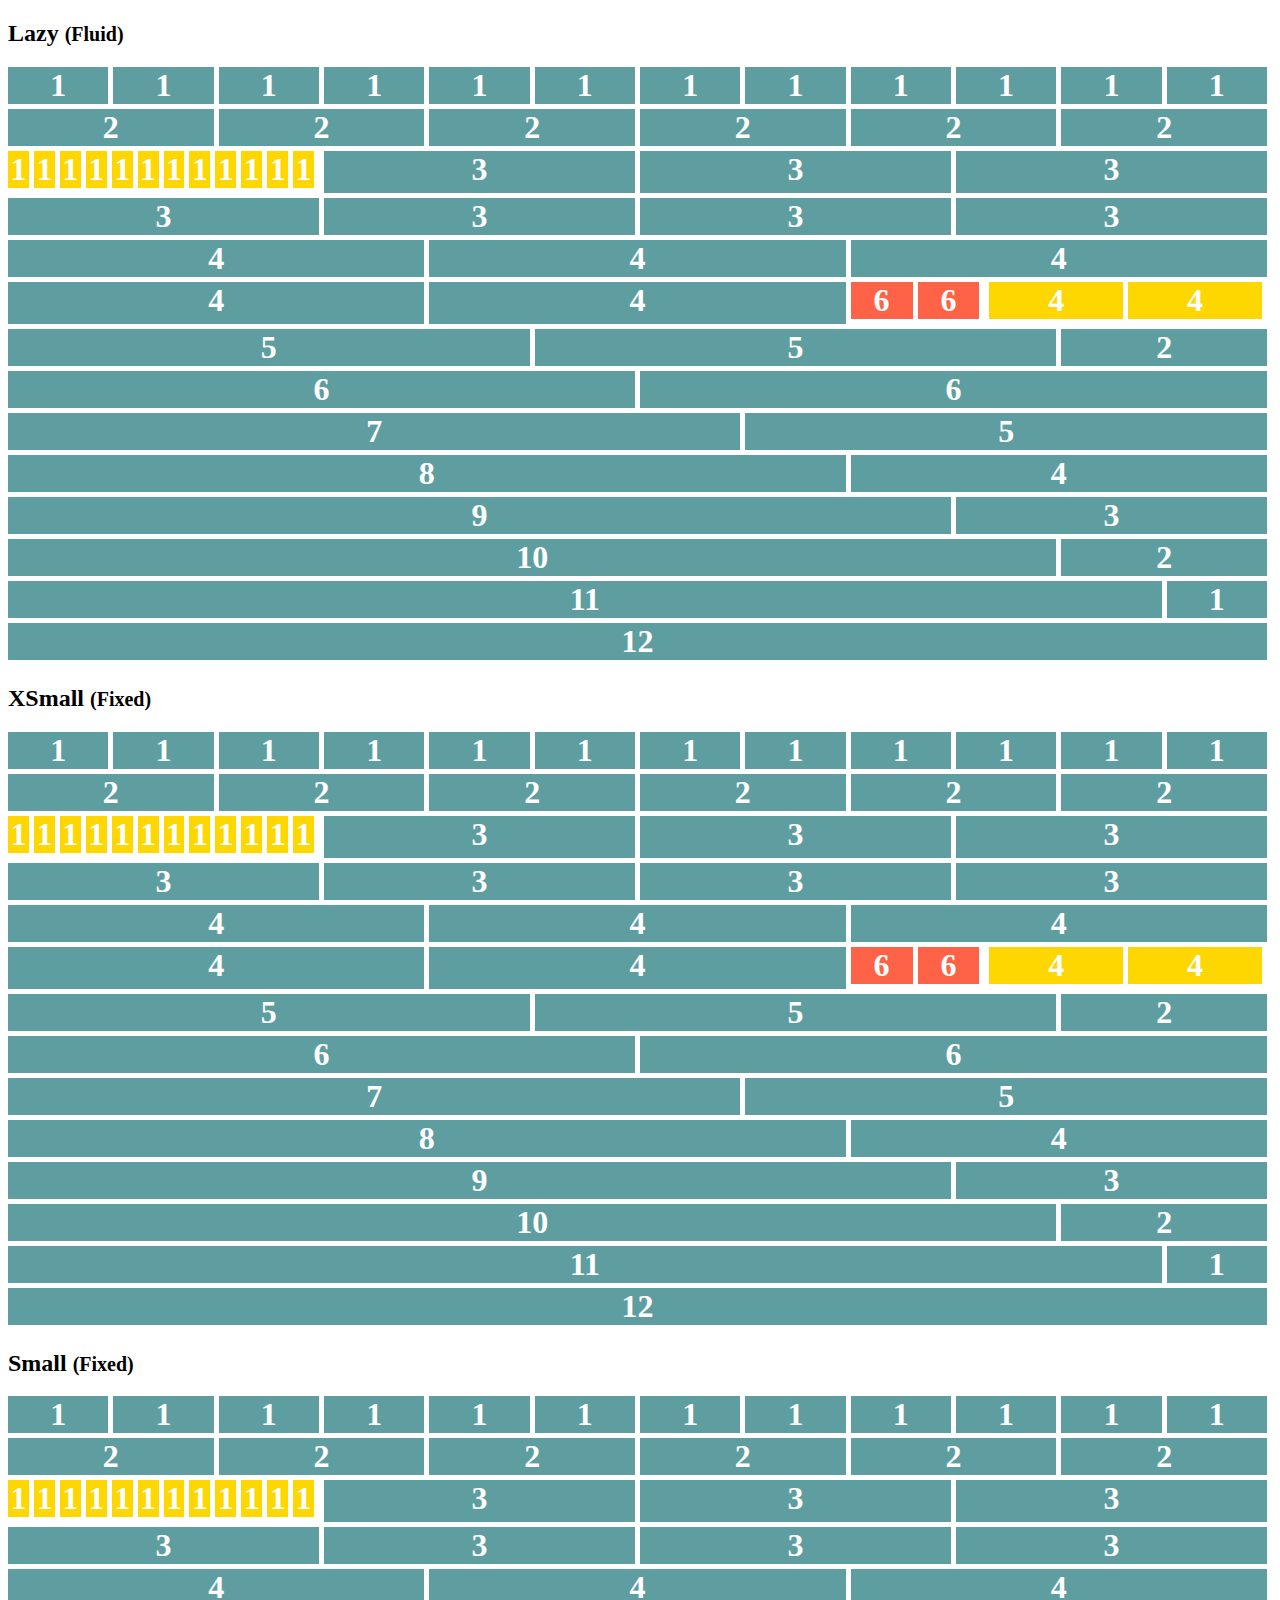
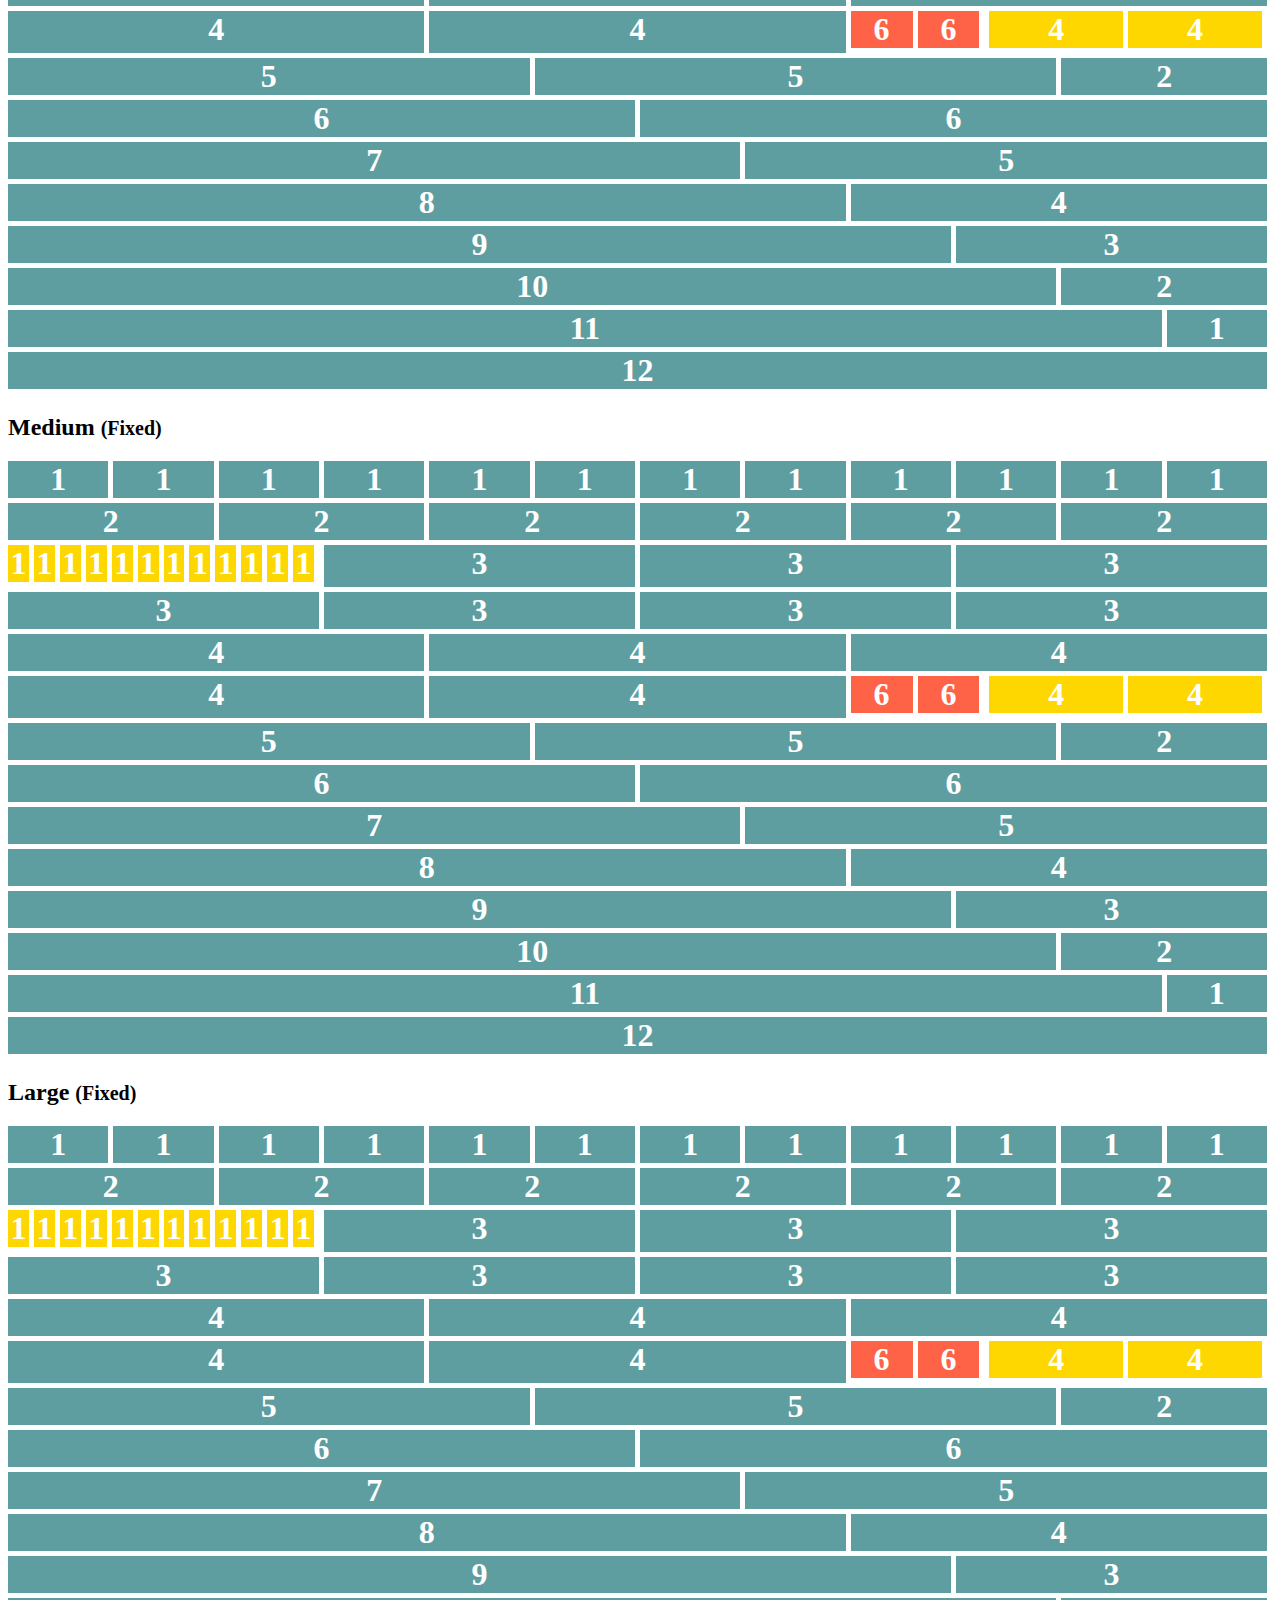
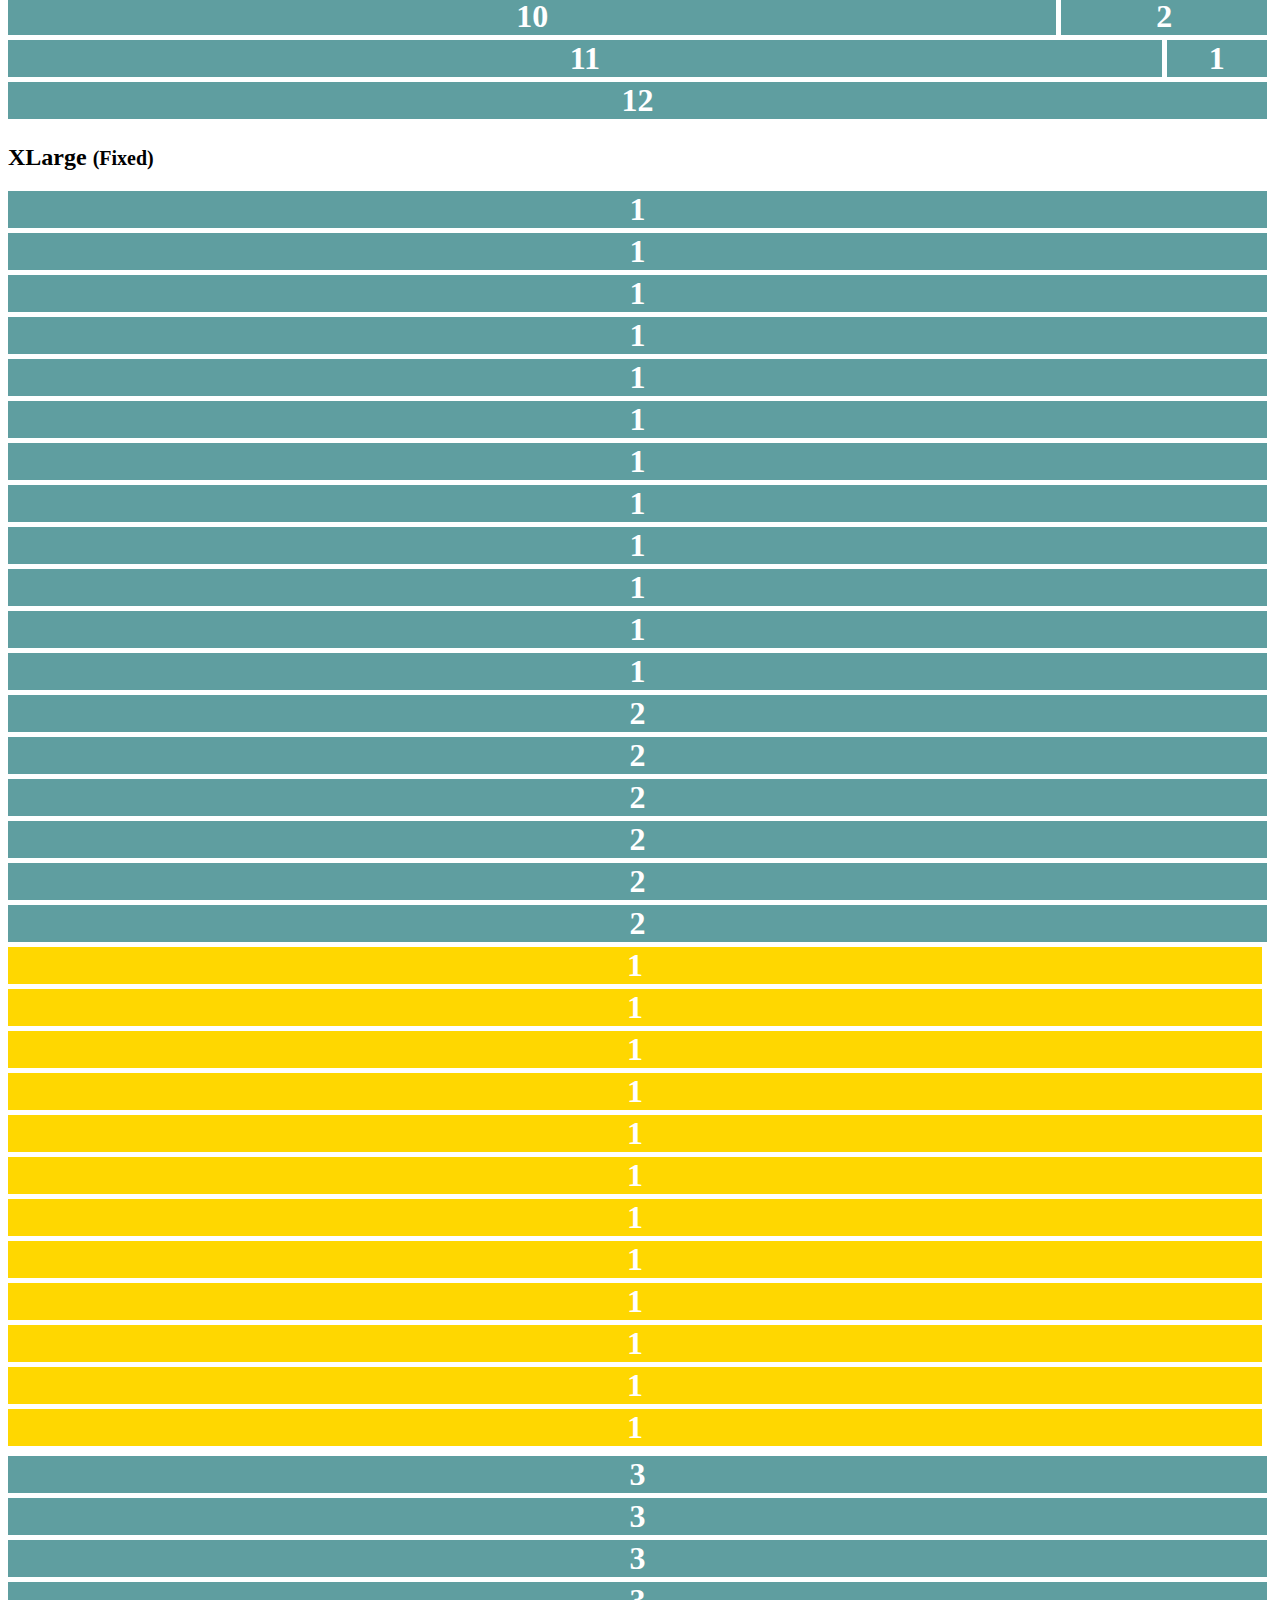
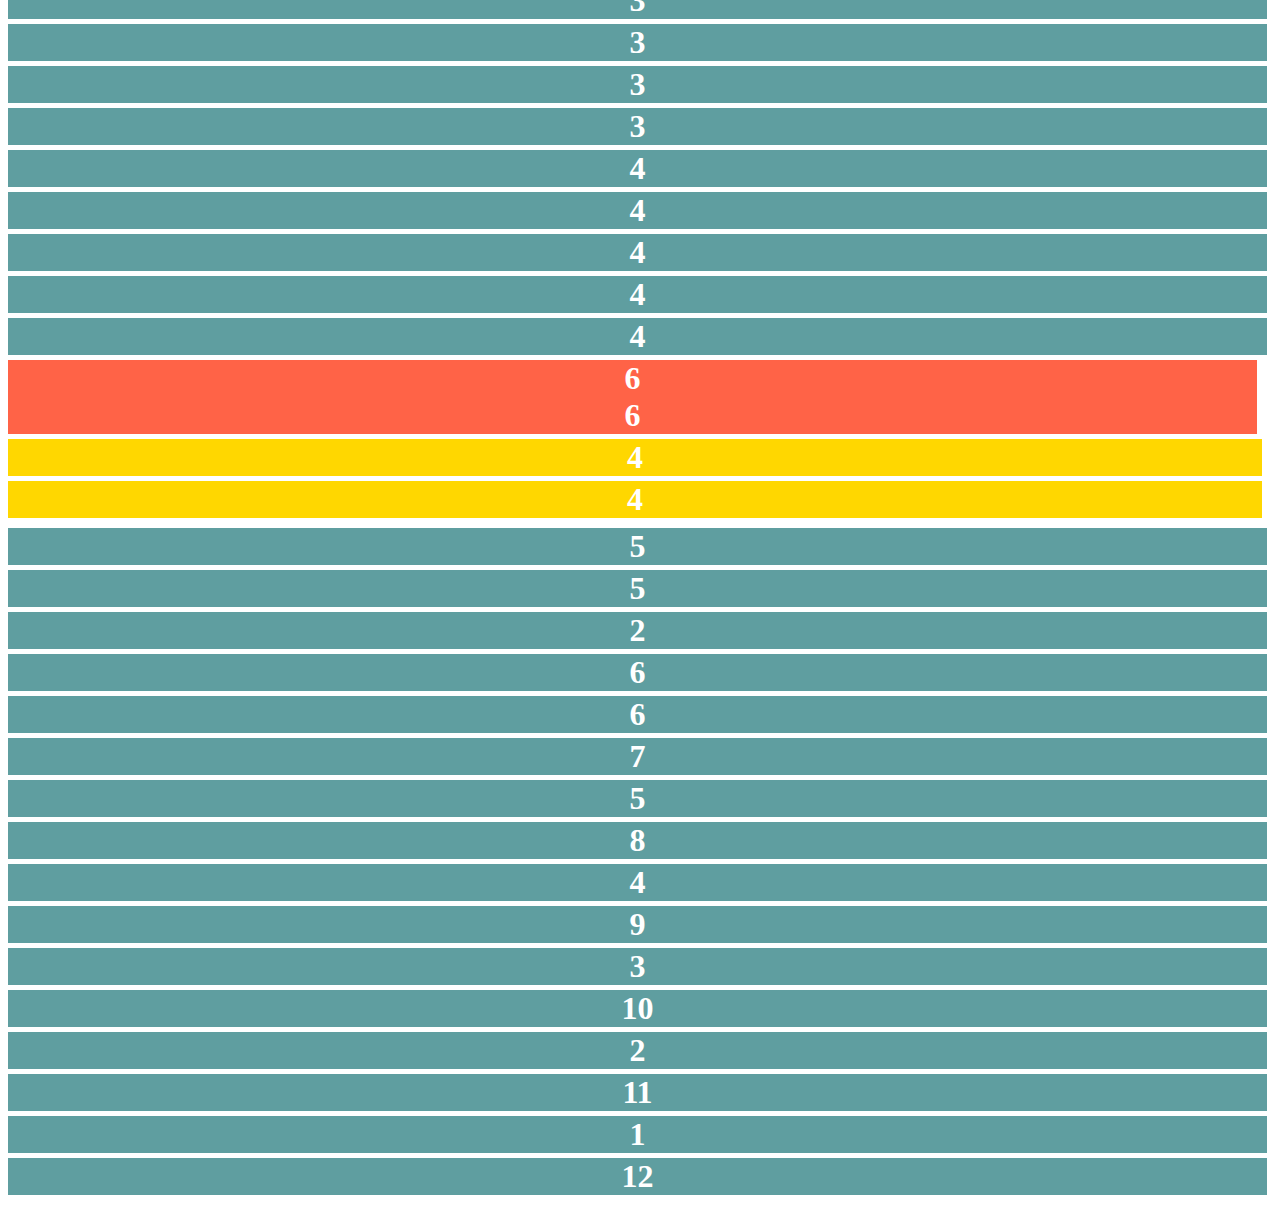
<file: index.html>
<!DOCTYPE html>
<html lang="en">
<head>
    <meta charset="utf-8">
    <meta name="viewport" content="width=device-width, initial-scale=1">
    <title>Birdhouse Flexbox Grid</title>
    <link rel="stylesheet" href="css/birdhouse.min.css">
    <link rel="stylesheet" href="css/style.css">
    <!--[if IE]>
            <script src="http://html5shiv.googlecode.com/svn/trunk/html5.js"></script>
    <![endif]-->
</head>
<body id="home">
    <h2>Lazy <small>(Fluid)</small></h2>
    <div class="birdhouse fluid">
        <div class="row">
            <div class="columns-lazy-1">1</div>
            <div class="columns-lazy-1">1</div>
            <div class="columns-lazy-1">1</div>
            <div class="columns-lazy-1">1</div>
            <div class="columns-lazy-1">1</div>
            <div class="columns-lazy-1">1</div>
            <div class="columns-lazy-1">1</div>
            <div class="columns-lazy-1">1</div>
            <div class="columns-lazy-1">1</div>
            <div class="columns-lazy-1">1</div>
            <div class="columns-lazy-1">1</div>
            <div class="columns-lazy-1">1</div>
        </div>
        <div class="row">
            <div class="columns-lazy-2">2</div>
            <div class="columns-lazy-2">2</div>
            <div class="columns-lazy-2">2</div>
            <div class="columns-lazy-2">2</div>
            <div class="columns-lazy-2">2</div>
            <div class="columns-lazy-2">2</div>
        </div>
        <div class="row">
            <div class="columns-lazy-3">
                <div class="row">
                    <div class="columns-lazy-1">1</div>
                    <div class="columns-lazy-1">1</div>
                    <div class="columns-lazy-1">1</div>
                    <div class="columns-lazy-1">1</div>
                    <div class="columns-lazy-1">1</div>
                    <div class="columns-lazy-1">1</div>
                    <div class="columns-lazy-1">1</div>
                    <div class="columns-lazy-1">1</div>
                    <div class="columns-lazy-1">1</div>
                    <div class="columns-lazy-1">1</div>
                    <div class="columns-lazy-1">1</div>
                    <div class="columns-lazy-1">1</div>
                </div>
            </div>
            <div class="columns-lazy-3">3</div>
            <div class="columns-lazy-3">3</div>
            <div class="columns-lazy-3">3</div>
        </div>
        <div class="row">
            <div class="columns-lazy-3">3</div>
            <div class="columns-lazy-3">3</div>
            <div class="columns-lazy-3">3</div>
            <div class="columns-lazy-3">3</div>
        </div>
        <div class="row">
            <div class="columns-lazy-4">4</div>
            <div class="columns-lazy-4">4</div>
            <div class="columns-lazy-4">4</div>
        </div>
        <div class="row">
            <div class="columns-lazy-4">4</div>
            <div class="columns-lazy-4">4</div>
            <div class="columns-lazy-4">
                <div class="row">
                    <div class="columns-lazy-4">
                        <div class="row">
                            <div class="columns-lazy-6">6</div>
                            <div class="columns-lazy-6">6</div>
                        </div>
                    </div>
                    <div class="columns-lazy-4">4</div>
                    <div class="columns-lazy-4">4</div>
                </div>
            </div>
        </div>
        <div class="row">
            <div class="columns-lazy-5">5</div>
            <div class="columns-lazy-5">5</div>
            <div class="columns-lazy-2">2</div>
        </div>
        <div class="row">
            <div class="columns-lazy-6">6</div>
            <div class="columns-lazy-6">6</div>
        </div>
        <div class="row">
            <div class="columns-lazy-7">7</div>
            <div class="columns-lazy-5">5</div>
        </div>
        <div class="row">
            <div class="columns-lazy-8">8</div>
            <div class="columns-lazy-4">4</div>
        </div>
        <div class="row">
            <div class="columns-lazy-9">9</div>
            <div class="columns-lazy-3">3</div>
        </div>
        <div class="row">
            <div class="columns-lazy-10">10</div>
            <div class="columns-lazy-2">2</div>
        </div>
        <div class="row">
            <div class="columns-lazy-11">11</div>
            <div class="columns-lazy-1">1</div>
        </div>
        <div class="row">
            <div class="columns-lazy-12">12</div>
        </div>
    </div>
    <h2>XSmall <small>(Fixed)</small></h2>
    <div class="birdhouse">
        <div class="row">
            <div class="columns-xsmall-1">1</div>
            <div class="columns-xsmall-1">1</div>
            <div class="columns-xsmall-1">1</div>
            <div class="columns-xsmall-1">1</div>
            <div class="columns-xsmall-1">1</div>
            <div class="columns-xsmall-1">1</div>
            <div class="columns-xsmall-1">1</div>
            <div class="columns-xsmall-1">1</div>
            <div class="columns-xsmall-1">1</div>
            <div class="columns-xsmall-1">1</div>
            <div class="columns-xsmall-1">1</div>
            <div class="columns-xsmall-1">1</div>
        </div>
        <div class="row">
            <div class="columns-xsmall-2">2</div>
            <div class="columns-xsmall-2">2</div>
            <div class="columns-xsmall-2">2</div>
            <div class="columns-xsmall-2">2</div>
            <div class="columns-xsmall-2">2</div>
            <div class="columns-xsmall-2">2</div>
        </div>
        <div class="row">
            <div class="columns-xsmall-3">
                <div class="row">
                    <div class="columns-xsmall-1">1</div>
                    <div class="columns-xsmall-1">1</div>
                    <div class="columns-xsmall-1">1</div>
                    <div class="columns-xsmall-1">1</div>
                    <div class="columns-xsmall-1">1</div>
                    <div class="columns-xsmall-1">1</div>
                    <div class="columns-xsmall-1">1</div>
                    <div class="columns-xsmall-1">1</div>
                    <div class="columns-xsmall-1">1</div>
                    <div class="columns-xsmall-1">1</div>
                    <div class="columns-xsmall-1">1</div>
                    <div class="columns-xsmall-1">1</div>
                </div>
            </div>
            <div class="columns-xsmall-3">3</div>
            <div class="columns-xsmall-3">3</div>
            <div class="columns-xsmall-3">3</div>
        </div>
        <div class="row">
            <div class="columns-xsmall-3">3</div>
            <div class="columns-xsmall-3">3</div>
            <div class="columns-xsmall-3">3</div>
            <div class="columns-xsmall-3">3</div>
        </div>
        <div class="row">
            <div class="columns-xsmall-4">4</div>
            <div class="columns-xsmall-4">4</div>
            <div class="columns-xsmall-4">4</div>
        </div>
        <div class="row">
            <div class="columns-xsmall-4">4</div>
            <div class="columns-xsmall-4">4</div>
            <div class="columns-xsmall-4">
                <div class="row">
                    <div class="columns-xsmall-4">
                        <div class="row">
                            <div class="columns-xsmall-6">6</div>
                            <div class="columns-xsmall-6">6</div>
                        </div>
                    </div>
                    <div class="columns-xsmall-4">4</div>
                    <div class="columns-xsmall-4">4</div>
                </div>
            </div>
        </div>
        <div class="row">
            <div class="columns-xsmall-5">5</div>
            <div class="columns-xsmall-5">5</div>
            <div class="columns-xsmall-2">2</div>
        </div>
        <div class="row">
            <div class="columns-xsmall-6">6</div>
            <div class="columns-xsmall-6">6</div>
        </div>
        <div class="row">
            <div class="columns-xsmall-7">7</div>
            <div class="columns-xsmall-5">5</div>
        </div>
        <div class="row">
            <div class="columns-xsmall-8">8</div>
            <div class="columns-xsmall-4">4</div>
        </div>
        <div class="row">
            <div class="columns-xsmall-9">9</div>
            <div class="columns-xsmall-3">3</div>
        </div>
        <div class="row">
            <div class="columns-xsmall-10">10</div>
            <div class="columns-xsmall-2">2</div>
        </div>
        <div class="row">
            <div class="columns-xsmall-11">11</div>
            <div class="columns-xsmall-1">1</div>
        </div>
        <div class="row">
            <div class="columns-xsmall-12">12</div>
        </div>
    </div>
    <h2>Small <small>(Fixed)</small></h2>
    <div class="birdhouse">
        <div class="row">
            <div class="columns-small-1">1</div>
            <div class="columns-small-1">1</div>
            <div class="columns-small-1">1</div>
            <div class="columns-small-1">1</div>
            <div class="columns-small-1">1</div>
            <div class="columns-small-1">1</div>
            <div class="columns-small-1">1</div>
            <div class="columns-small-1">1</div>
            <div class="columns-small-1">1</div>
            <div class="columns-small-1">1</div>
            <div class="columns-small-1">1</div>
            <div class="columns-small-1">1</div>
        </div>
        <div class="row">
            <div class="columns-small-2">2</div>
            <div class="columns-small-2">2</div>
            <div class="columns-small-2">2</div>
            <div class="columns-small-2">2</div>
            <div class="columns-small-2">2</div>
            <div class="columns-small-2">2</div>
        </div>
        <div class="row">
            <div class="columns-small-3">
                <div class="row">
                    <div class="columns-small-1">1</div>
                    <div class="columns-small-1">1</div>
                    <div class="columns-small-1">1</div>
                    <div class="columns-small-1">1</div>
                    <div class="columns-small-1">1</div>
                    <div class="columns-small-1">1</div>
                    <div class="columns-small-1">1</div>
                    <div class="columns-small-1">1</div>
                    <div class="columns-small-1">1</div>
                    <div class="columns-small-1">1</div>
                    <div class="columns-small-1">1</div>
                    <div class="columns-small-1">1</div>
                </div>
            </div>
            <div class="columns-small-3">3</div>
            <div class="columns-small-3">3</div>
            <div class="columns-small-3">3</div>
        </div>
        <div class="row">
            <div class="columns-small-3">3</div>
            <div class="columns-small-3">3</div>
            <div class="columns-small-3">3</div>
            <div class="columns-small-3">3</div>
        </div>
        <div class="row">
            <div class="columns-small-4">4</div>
            <div class="columns-small-4">4</div>
            <div class="columns-small-4">4</div>
        </div>
        <div class="row">
            <div class="columns-small-4">4</div>
            <div class="columns-small-4">4</div>
            <div class="columns-small-4">
                <div class="row">
                    <div class="columns-small-4">
                        <div class="row">
                            <div class="columns-small-6">6</div>
                            <div class="columns-small-6">6</div>
                        </div>
                    </div>
                    <div class="columns-small-4">4</div>
                    <div class="columns-small-4">4</div>
                </div>
            </div>
        </div>
        <div class="row">
            <div class="columns-small-5">5</div>
            <div class="columns-small-5">5</div>
            <div class="columns-small-2">2</div>
        </div>
        <div class="row">
            <div class="columns-small-6">6</div>
            <div class="columns-small-6">6</div>
        </div>
        <div class="row">
            <div class="columns-small-7">7</div>
            <div class="columns-small-5">5</div>
        </div>
        <div class="row">
            <div class="columns-small-8">8</div>
            <div class="columns-small-4">4</div>
        </div>
        <div class="row">
            <div class="columns-small-9">9</div>
            <div class="columns-small-3">3</div>
        </div>
        <div class="row">
            <div class="columns-small-10">10</div>
            <div class="columns-small-2">2</div>
        </div>
        <div class="row">
            <div class="columns-small-11">11</div>
            <div class="columns-small-1">1</div>
        </div>
        <div class="row">
            <div class="columns-small-12">12</div>
        </div>
    </div>
    <h2>Medium <small>(Fixed)</small></h2>
    <div class="birdhouse">
        <div class="row">
            <div class="columns-medium-1">1</div>
            <div class="columns-medium-1">1</div>
            <div class="columns-medium-1">1</div>
            <div class="columns-medium-1">1</div>
            <div class="columns-medium-1">1</div>
            <div class="columns-medium-1">1</div>
            <div class="columns-medium-1">1</div>
            <div class="columns-medium-1">1</div>
            <div class="columns-medium-1">1</div>
            <div class="columns-medium-1">1</div>
            <div class="columns-medium-1">1</div>
            <div class="columns-medium-1">1</div>
        </div>
        <div class="row">
            <div class="columns-medium-2">2</div>
            <div class="columns-medium-2">2</div>
            <div class="columns-medium-2">2</div>
            <div class="columns-medium-2">2</div>
            <div class="columns-medium-2">2</div>
            <div class="columns-medium-2">2</div>
        </div>
        <div class="row">
            <div class="columns-medium-3">
                <div class="row">
                    <div class="columns-medium-1">1</div>
                    <div class="columns-medium-1">1</div>
                    <div class="columns-medium-1">1</div>
                    <div class="columns-medium-1">1</div>
                    <div class="columns-medium-1">1</div>
                    <div class="columns-medium-1">1</div>
                    <div class="columns-medium-1">1</div>
                    <div class="columns-medium-1">1</div>
                    <div class="columns-medium-1">1</div>
                    <div class="columns-medium-1">1</div>
                    <div class="columns-medium-1">1</div>
                    <div class="columns-medium-1">1</div>
                </div>
            </div>
            <div class="columns-medium-3">3</div>
            <div class="columns-medium-3">3</div>
            <div class="columns-medium-3">3</div>
        </div>
        <div class="row">
            <div class="columns-medium-3">3</div>
            <div class="columns-medium-3">3</div>
            <div class="columns-medium-3">3</div>
            <div class="columns-medium-3">3</div>
        </div>
        <div class="row">
            <div class="columns-medium-4">4</div>
            <div class="columns-medium-4">4</div>
            <div class="columns-medium-4">4</div>
        </div>
        <div class="row">
            <div class="columns-medium-4">4</div>
            <div class="columns-medium-4">4</div>
            <div class="columns-medium-4">
                <div class="row">
                    <div class="columns-medium-4">
                        <div class="row">
                            <div class="columns-medium-6">6</div>
                            <div class="columns-medium-6">6</div>
                        </div>
                    </div>
                    <div class="columns-medium-4">4</div>
                    <div class="columns-medium-4">4</div>
                </div>
            </div>
        </div>
        <div class="row">
            <div class="columns-medium-5">5</div>
            <div class="columns-medium-5">5</div>
            <div class="columns-medium-2">2</div>
        </div>
        <div class="row">
            <div class="columns-medium-6">6</div>
            <div class="columns-medium-6">6</div>
        </div>
        <div class="row">
            <div class="columns-medium-7">7</div>
            <div class="columns-medium-5">5</div>
        </div>
        <div class="row">
            <div class="columns-medium-8">8</div>
            <div class="columns-medium-4">4</div>
        </div>
        <div class="row">
            <div class="columns-medium-9">9</div>
            <div class="columns-medium-3">3</div>
        </div>
        <div class="row">
            <div class="columns-medium-10">10</div>
            <div class="columns-medium-2">2</div>
        </div>
        <div class="row">
            <div class="columns-medium-11">11</div>
            <div class="columns-medium-1">1</div>
        </div>
        <div class="row">
            <div class="columns-medium-12">12</div>
        </div>
    </div>
    <h2>Large <small>(Fixed)</small></h2>
    <div class="birdhouse">
        <div class="row">
            <div class="columns-large-1">1</div>
            <div class="columns-large-1">1</div>
            <div class="columns-large-1">1</div>
            <div class="columns-large-1">1</div>
            <div class="columns-large-1">1</div>
            <div class="columns-large-1">1</div>
            <div class="columns-large-1">1</div>
            <div class="columns-large-1">1</div>
            <div class="columns-large-1">1</div>
            <div class="columns-large-1">1</div>
            <div class="columns-large-1">1</div>
            <div class="columns-large-1">1</div>
        </div>
        <div class="row">
            <div class="columns-large-2">2</div>
            <div class="columns-large-2">2</div>
            <div class="columns-large-2">2</div>
            <div class="columns-large-2">2</div>
            <div class="columns-large-2">2</div>
            <div class="columns-large-2">2</div>
        </div>
        <div class="row">
            <div class="columns-large-3">
                <div class="row">
                    <div class="columns-large-1">1</div>
                    <div class="columns-large-1">1</div>
                    <div class="columns-large-1">1</div>
                    <div class="columns-large-1">1</div>
                    <div class="columns-large-1">1</div>
                    <div class="columns-large-1">1</div>
                    <div class="columns-large-1">1</div>
                    <div class="columns-large-1">1</div>
                    <div class="columns-large-1">1</div>
                    <div class="columns-large-1">1</div>
                    <div class="columns-large-1">1</div>
                    <div class="columns-large-1">1</div>
                </div>
            </div>
            <div class="columns-large-3">3</div>
            <div class="columns-large-3">3</div>
            <div class="columns-large-3">3</div>
        </div>
        <div class="row">
            <div class="columns-large-3">3</div>
            <div class="columns-large-3">3</div>
            <div class="columns-large-3">3</div>
            <div class="columns-large-3">3</div>
        </div>
        <div class="row">
            <div class="columns-large-4">4</div>
            <div class="columns-large-4">4</div>
            <div class="columns-large-4">4</div>
        </div>
        <div class="row">
            <div class="columns-large-4">4</div>
            <div class="columns-large-4">4</div>
            <div class="columns-large-4">
                <div class="row">
                    <div class="columns-large-4">
                        <div class="row">
                            <div class="columns-large-6">6</div>
                            <div class="columns-large-6">6</div>
                        </div>
                    </div>
                    <div class="columns-large-4">4</div>
                    <div class="columns-large-4">4</div>
                </div>
            </div>
        </div>
        <div class="row">
            <div class="columns-large-5">5</div>
            <div class="columns-large-5">5</div>
            <div class="columns-large-2">2</div>
        </div>
        <div class="row">
            <div class="columns-large-6">6</div>
            <div class="columns-large-6">6</div>
        </div>
        <div class="row">
            <div class="columns-large-7">7</div>
            <div class="columns-large-5">5</div>
        </div>
        <div class="row">
            <div class="columns-large-8">8</div>
            <div class="columns-large-4">4</div>
        </div>
        <div class="row">
            <div class="columns-large-9">9</div>
            <div class="columns-large-3">3</div>
        </div>
        <div class="row">
            <div class="columns-large-10">10</div>
            <div class="columns-large-2">2</div>
        </div>
        <div class="row">
            <div class="columns-large-11">11</div>
            <div class="columns-large-1">1</div>
        </div>
        <div class="row">
            <div class="columns-large-12">12</div>
        </div>
    </div>
    <h2>XLarge <small>(Fixed)</small></h2>
    <div class="birdhouse">
        <div class="row">
            <div class="columns-xlarge-1">1</div>
            <div class="columns-xlarge-1">1</div>
            <div class="columns-xlarge-1">1</div>
            <div class="columns-xlarge-1">1</div>
            <div class="columns-xlarge-1">1</div>
            <div class="columns-xlarge-1">1</div>
            <div class="columns-xlarge-1">1</div>
            <div class="columns-xlarge-1">1</div>
            <div class="columns-xlarge-1">1</div>
            <div class="columns-xlarge-1">1</div>
            <div class="columns-xlarge-1">1</div>
            <div class="columns-xlarge-1">1</div>
        </div>
        <div class="row">
            <div class="columns-xlarge-2">2</div>
            <div class="columns-xlarge-2">2</div>
            <div class="columns-xlarge-2">2</div>
            <div class="columns-xlarge-2">2</div>
            <div class="columns-xlarge-2">2</div>
            <div class="columns-xlarge-2">2</div>
        </div>
        <div class="row">
            <div class="columns-xlarge-3">
                <div class="row">
                    <div class="columns-xlarge-1">1</div>
                    <div class="columns-xlarge-1">1</div>
                    <div class="columns-xlarge-1">1</div>
                    <div class="columns-xlarge-1">1</div>
                    <div class="columns-xlarge-1">1</div>
                    <div class="columns-xlarge-1">1</div>
                    <div class="columns-xlarge-1">1</div>
                    <div class="columns-xlarge-1">1</div>
                    <div class="columns-xlarge-1">1</div>
                    <div class="columns-xlarge-1">1</div>
                    <div class="columns-xlarge-1">1</div>
                    <div class="columns-xlarge-1">1</div>
                </div>
            </div>
            <div class="columns-xlarge-3">3</div>
            <div class="columns-xlarge-3">3</div>
            <div class="columns-xlarge-3">3</div>
        </div>
        <div class="row">
            <div class="columns-xlarge-3">3</div>
            <div class="columns-xlarge-3">3</div>
            <div class="columns-xlarge-3">3</div>
            <div class="columns-xlarge-3">3</div>
        </div>
        <div class="row">
            <div class="columns-xlarge-4">4</div>
            <div class="columns-xlarge-4">4</div>
            <div class="columns-xlarge-4">4</div>
        </div>
        <div class="row">
            <div class="columns-xlarge-4">4</div>
            <div class="columns-xlarge-4">4</div>
            <div class="columns-xlarge-4">
                <div class="row">
                    <div class="columns-xlarge-4">
                        <div class="row">
                            <div class="columns-xlarge-6">6</div>
                            <div class="columns-xlarge-6">6</div>
                        </div>
                    </div>
                    <div class="columns-xlarge-4">4</div>
                    <div class="columns-xlarge-4">4</div>
                </div>
            </div>
        </div>
        <div class="row">
            <div class="columns-xlarge-5">5</div>
            <div class="columns-xlarge-5">5</div>
            <div class="columns-xlarge-2">2</div>
        </div>
        <div class="row">
            <div class="columns-xlarge-6">6</div>
            <div class="columns-xlarge-6">6</div>
        </div>
        <div class="row">
            <div class="columns-xlarge-7">7</div>
            <div class="columns-xlarge-5">5</div>
        </div>
        <div class="row">
            <div class="columns-xlarge-8">8</div>
            <div class="columns-xlarge-4">4</div>
        </div>
        <div class="row">
            <div class="columns-xlarge-9">9</div>
            <div class="columns-xlarge-3">3</div>
        </div>
        <div class="row">
            <div class="columns-xlarge-10">10</div>
            <div class="columns-xlarge-2">2</div>
        </div>
        <div class="row">
            <div class="columns-xlarge-11">11</div>
            <div class="columns-xlarge-1">1</div>
        </div>
        <div class="row">
            <div class="columns-xlarge-12">12</div>
        </div>
    </div>
</body>
</html>
</file>
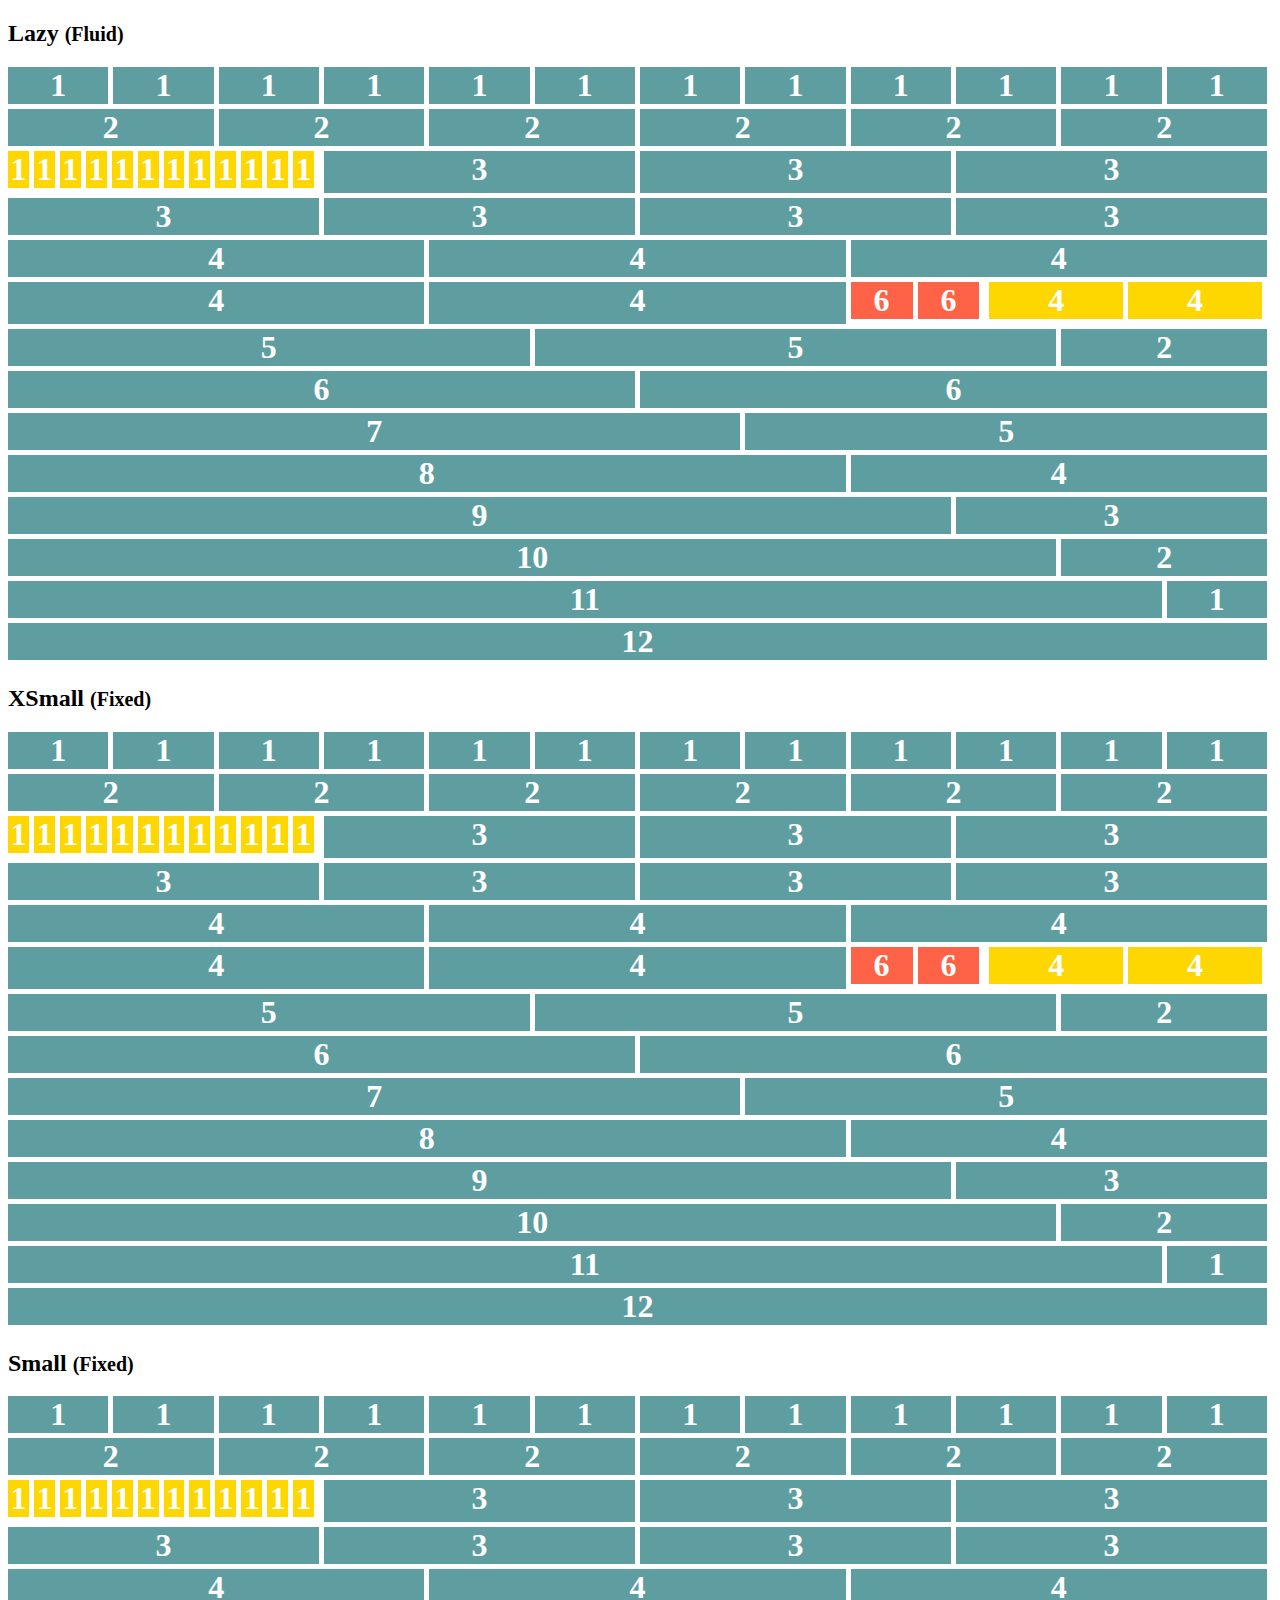
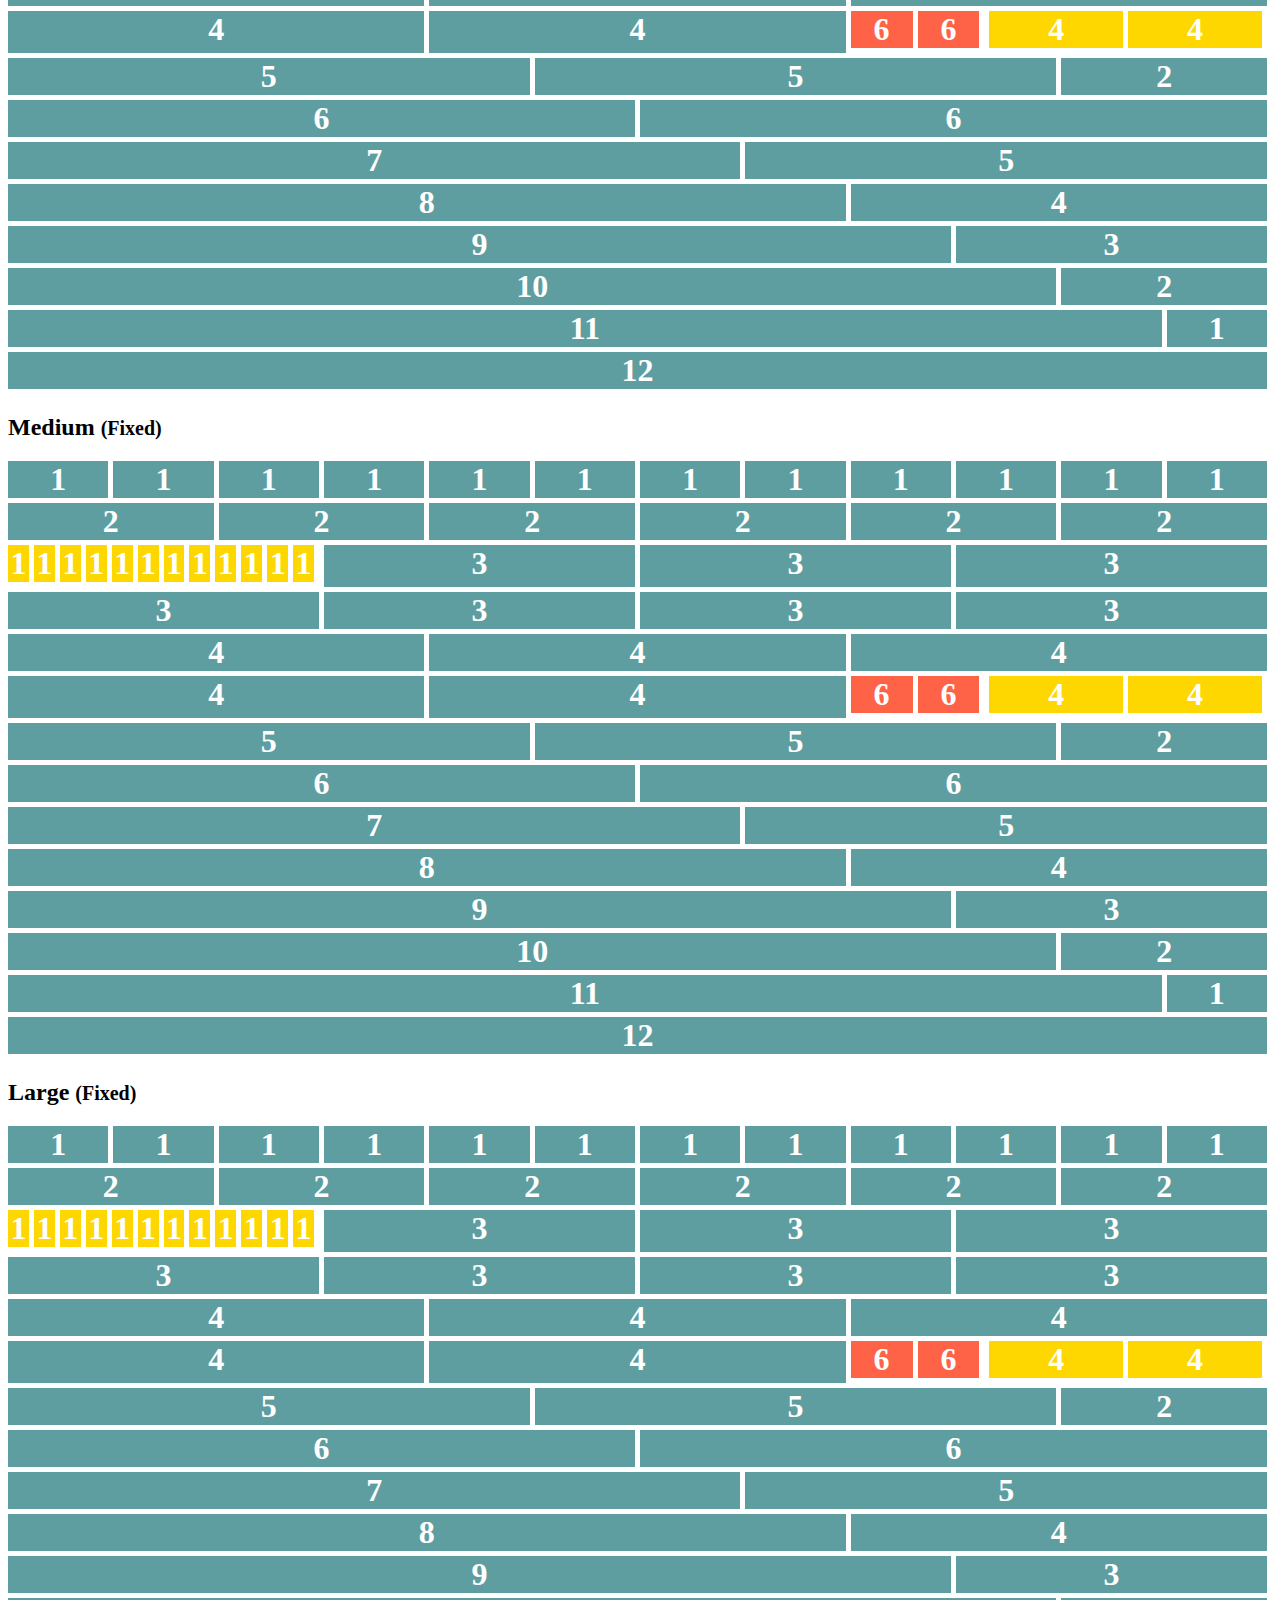
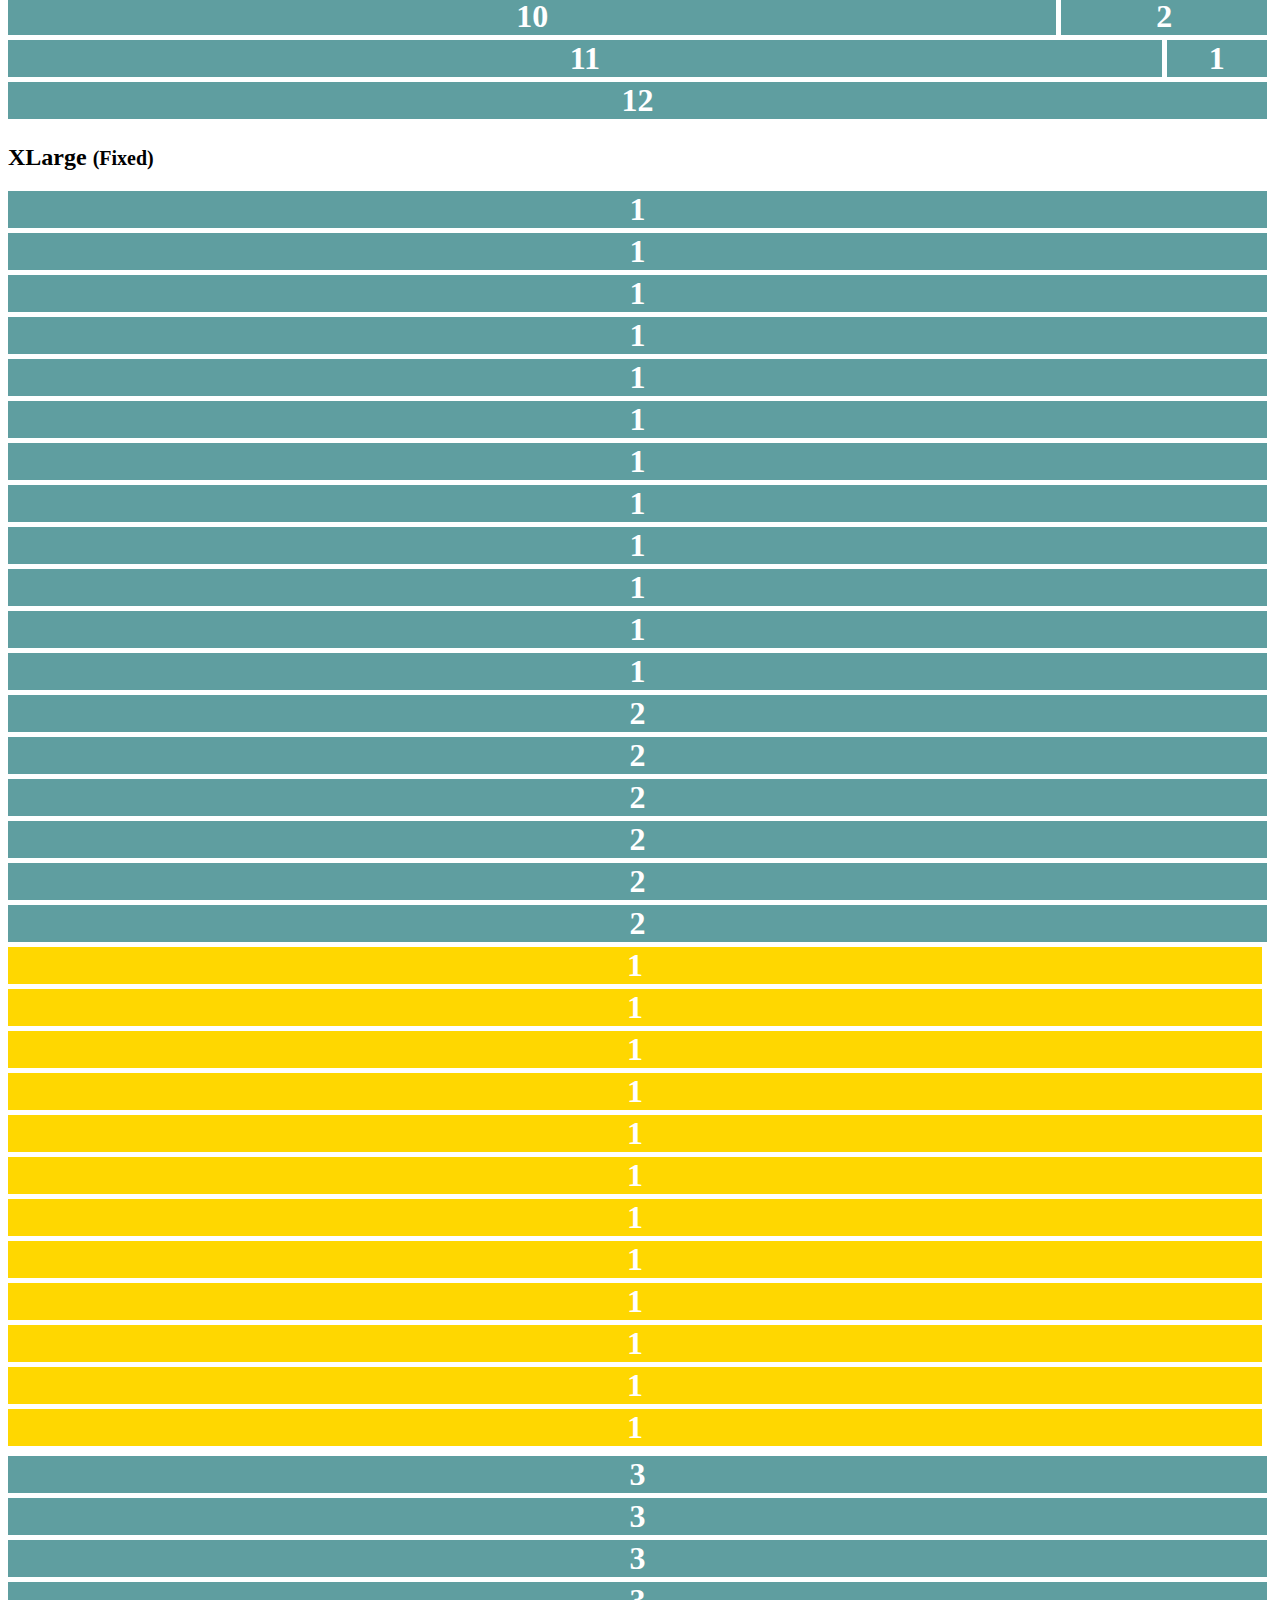
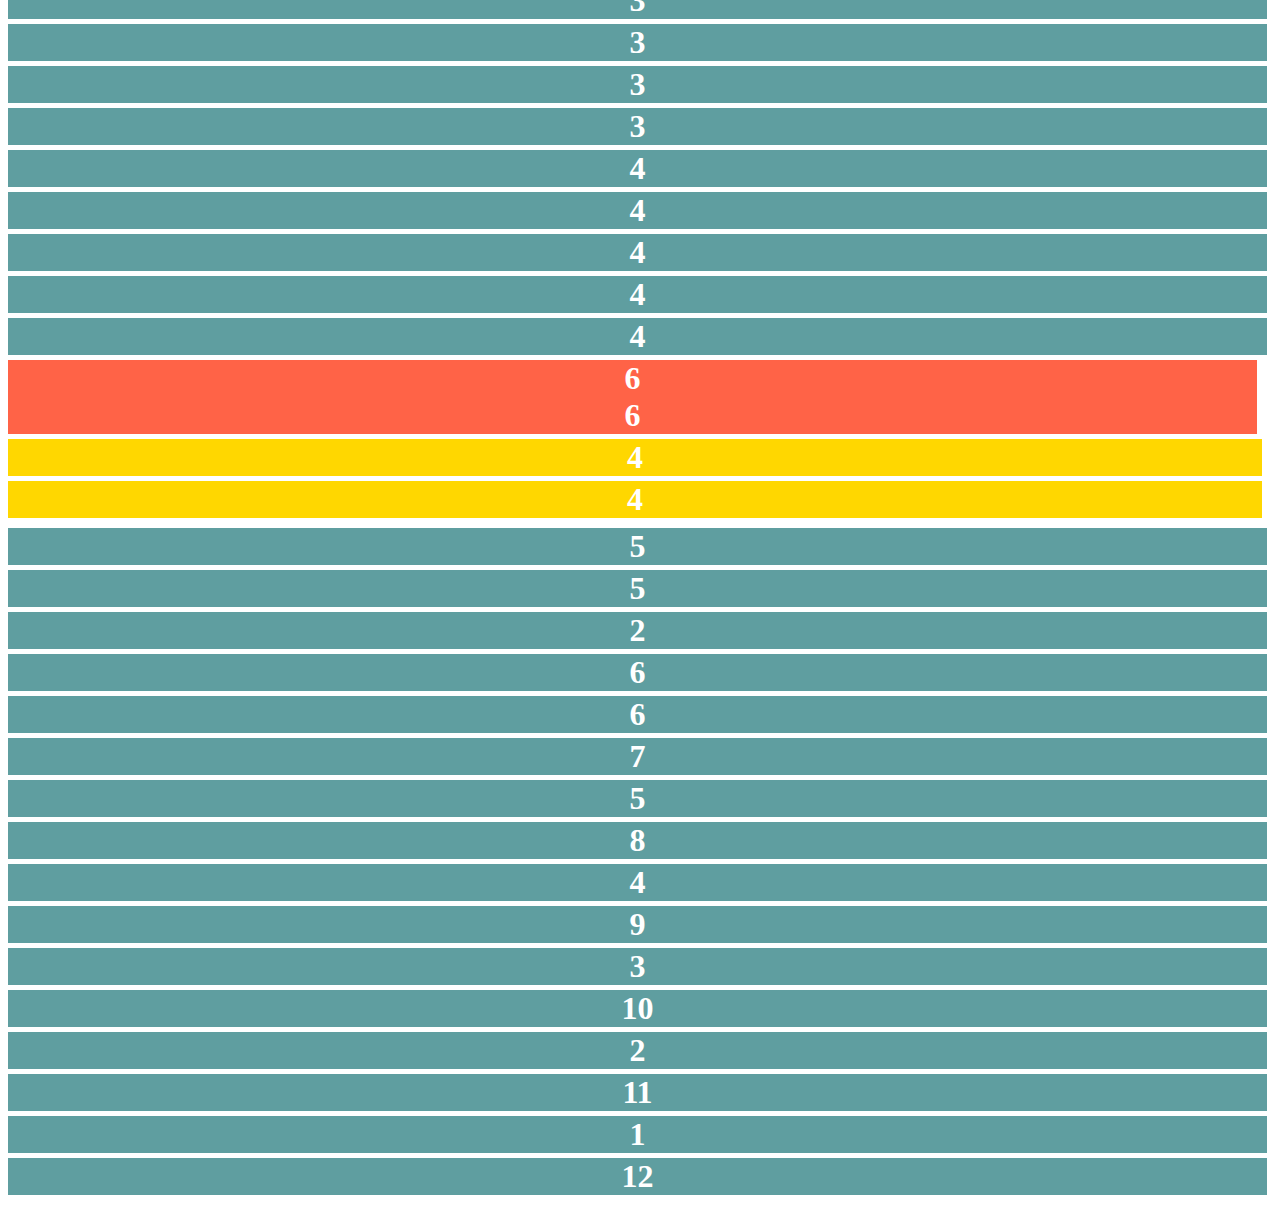
<file: demo.html>
<!DOCTYPE html>
<html lang="en">
<head>
    <meta charset="utf-8">
    <meta name="viewport" content="width=device-width, initial-scale=1">
    <title>Birdhouse Flexbox Grid</title>
    <link rel="stylesheet" href="css/birdhouse.css">
    <link rel="stylesheet" href="css/style.css">
    <!--[if IE]>
            <script src="http://html5shiv.googlecode.com/svn/trunk/html5.js"></script>
    <![endif]-->
</head>
<body id="home">
    <h2>Lazy <small>(Fluid)</small></h2>    
    <div class="birdhouse fluid">
        <div class="row">
          <div class="columns-lazy-1">1</div>
          <div class="columns-lazy-1">1</div>
          <div class="columns-lazy-1">1</div>
          <div class="columns-lazy-1">1</div>
          <div class="columns-lazy-1">1</div>
          <div class="columns-lazy-1">1</div>
          <div class="columns-lazy-1">1</div>
          <div class="columns-lazy-1">1</div>
          <div class="columns-lazy-1">1</div>
          <div class="columns-lazy-1">1</div>
          <div class="columns-lazy-1">1</div>
          <div class="columns-lazy-1">1</div>
        </div>

        <div class="row">
          <div class="columns-lazy-2">2</div>
          <div class="columns-lazy-2">2</div>
          <div class="columns-lazy-2">2</div>
          <div class="columns-lazy-2">2</div>
          <div class="columns-lazy-2">2</div>
          <div class="columns-lazy-2">2</div>
        </div>

        <div class="row">
          <div class="columns-lazy-3">
            <div class="row">
              <div class="columns-lazy-1">1</div>
              <div class="columns-lazy-1">1</div>
              <div class="columns-lazy-1">1</div>
              <div class="columns-lazy-1">1</div>
              <div class="columns-lazy-1">1</div>
              <div class="columns-lazy-1">1</div>
              <div class="columns-lazy-1">1</div>
              <div class="columns-lazy-1">1</div>
              <div class="columns-lazy-1">1</div>
              <div class="columns-lazy-1">1</div>
              <div class="columns-lazy-1">1</div>
              <div class="columns-lazy-1">1</div>
            </div>
          </div>
          <div class="columns-lazy-3">3</div>
          <div class="columns-lazy-3">3</div>
          <div class="columns-lazy-3">3</div>
        </div>

        <div class="row">
          <div class="columns-lazy-3">3</div>
          <div class="columns-lazy-3">3</div>
          <div class="columns-lazy-3">3</div>
          <div class="columns-lazy-3">3</div>
        </div>

        <div class="row">
          <div class="columns-lazy-4">4</div>
          <div class="columns-lazy-4">4</div>
          <div class="columns-lazy-4">4</div>
        </div>

        <div class="row">
          <div class="columns-lazy-4">4</div>
          <div class="columns-lazy-4">4</div>
          <div class="columns-lazy-4">
            <div class="row">
              <div class="columns-lazy-4">
                <div class="row">
                  <div class="columns-lazy-6">6</div>
                  <div class="columns-lazy-6">6</div>
                </div>
              </div>
              <div class="columns-lazy-4">4</div>
              <div class="columns-lazy-4">4</div>
            </div>
          </div>
        </div>

        <div class="row">
          <div class="columns-lazy-5">5</div>
          <div class="columns-lazy-5">5</div>
          <div class="columns-lazy-2">2</div>
        </div>

        <div class="row">
          <div class="columns-lazy-6">6</div>
          <div class="columns-lazy-6">6</div>
        </div>

        <div class="row">
          <div class="columns-lazy-7">7</div>
          <div class="columns-lazy-5">5</div>
        </div>

        <div class="row">
          <div class="columns-lazy-8">8</div>
          <div class="columns-lazy-4">4</div>
        </div>

        <div class="row">
          <div class="columns-lazy-9">9</div>
          <div class="columns-lazy-3">3</div>
        </div>

        <div class="row">
          <div class="columns-lazy-10">10</div>
          <div class="columns-lazy-2">2</div>
        </div>

        <div class="row">
          <div class="columns-lazy-11">11</div>
          <div class="columns-lazy-1">1</div>
        </div>

        <div class="row">
          <div class="columns-lazy-12">12</div>
        </div>
    </div>
    <h2>XSmall <small>(Fixed)</small></h2>    
    <div class="birdhouse">
        <div class="row">
          <div class="columns-xsmall-1">1</div>
          <div class="columns-xsmall-1">1</div>
          <div class="columns-xsmall-1">1</div>
          <div class="columns-xsmall-1">1</div>
          <div class="columns-xsmall-1">1</div>
          <div class="columns-xsmall-1">1</div>
          <div class="columns-xsmall-1">1</div>
          <div class="columns-xsmall-1">1</div>
          <div class="columns-xsmall-1">1</div>
          <div class="columns-xsmall-1">1</div>
          <div class="columns-xsmall-1">1</div>
          <div class="columns-xsmall-1">1</div>
        </div>

        <div class="row">
          <div class="columns-xsmall-2">2</div>
          <div class="columns-xsmall-2">2</div>
          <div class="columns-xsmall-2">2</div>
          <div class="columns-xsmall-2">2</div>
          <div class="columns-xsmall-2">2</div>
          <div class="columns-xsmall-2">2</div>
        </div>

        <div class="row">
          <div class="columns-xsmall-3">
            <div class="row">
              <div class="columns-xsmall-1">1</div>
              <div class="columns-xsmall-1">1</div>
              <div class="columns-xsmall-1">1</div>
              <div class="columns-xsmall-1">1</div>
              <div class="columns-xsmall-1">1</div>
              <div class="columns-xsmall-1">1</div>
              <div class="columns-xsmall-1">1</div>
              <div class="columns-xsmall-1">1</div>
              <div class="columns-xsmall-1">1</div>
              <div class="columns-xsmall-1">1</div>
              <div class="columns-xsmall-1">1</div>
              <div class="columns-xsmall-1">1</div>
            </div>
          </div>
          <div class="columns-xsmall-3">3</div>
          <div class="columns-xsmall-3">3</div>
          <div class="columns-xsmall-3">3</div>
        </div>

        <div class="row">
          <div class="columns-xsmall-3">3</div>
          <div class="columns-xsmall-3">3</div>
          <div class="columns-xsmall-3">3</div>
          <div class="columns-xsmall-3">3</div>
        </div>

        <div class="row">
          <div class="columns-xsmall-4">4</div>
          <div class="columns-xsmall-4">4</div>
          <div class="columns-xsmall-4">4</div>
        </div>

        <div class="row">
          <div class="columns-xsmall-4">4</div>
          <div class="columns-xsmall-4">4</div>
          <div class="columns-xsmall-4">
            <div class="row">
              <div class="columns-xsmall-4">
                <div class="row">
                  <div class="columns-xsmall-6">6</div>
                  <div class="columns-xsmall-6">6</div>
                </div>
              </div>
              <div class="columns-xsmall-4">4</div>
              <div class="columns-xsmall-4">4</div>
            </div>
          </div>
        </div>

        <div class="row">
          <div class="columns-xsmall-5">5</div>
          <div class="columns-xsmall-5">5</div>
          <div class="columns-xsmall-2">2</div>
        </div>

        <div class="row">
          <div class="columns-xsmall-6">6</div>
          <div class="columns-xsmall-6">6</div>
        </div>

        <div class="row">
          <div class="columns-xsmall-7">7</div>
          <div class="columns-xsmall-5">5</div>
        </div>

        <div class="row">
          <div class="columns-xsmall-8">8</div>
          <div class="columns-xsmall-4">4</div>
        </div>

        <div class="row">
          <div class="columns-xsmall-9">9</div>
          <div class="columns-xsmall-3">3</div>
        </div>

        <div class="row">
          <div class="columns-xsmall-10">10</div>
          <div class="columns-xsmall-2">2</div>
        </div>

        <div class="row">
          <div class="columns-xsmall-11">11</div>
          <div class="columns-xsmall-1">1</div>
        </div>

        <div class="row">
          <div class="columns-xsmall-12">12</div>
        </div>
    </div>        
    <h2>Small <small>(Fixed)</small></h2>
     <div class="birdhouse">
        <div class="row">
          <div class="columns-small-1">1</div>
          <div class="columns-small-1">1</div>
          <div class="columns-small-1">1</div>
          <div class="columns-small-1">1</div>
          <div class="columns-small-1">1</div>
          <div class="columns-small-1">1</div>
          <div class="columns-small-1">1</div>
          <div class="columns-small-1">1</div>
          <div class="columns-small-1">1</div>
          <div class="columns-small-1">1</div>
          <div class="columns-small-1">1</div>
          <div class="columns-small-1">1</div>
        </div>

        <div class="row">
          <div class="columns-small-2">2</div>
          <div class="columns-small-2">2</div>
          <div class="columns-small-2">2</div>
          <div class="columns-small-2">2</div>
          <div class="columns-small-2">2</div>
          <div class="columns-small-2">2</div>
        </div>

        <div class="row">
          <div class="columns-small-3">
            <div class="row">
              <div class="columns-small-1">1</div>
              <div class="columns-small-1">1</div>
              <div class="columns-small-1">1</div>
              <div class="columns-small-1">1</div>
              <div class="columns-small-1">1</div>
              <div class="columns-small-1">1</div>
              <div class="columns-small-1">1</div>
              <div class="columns-small-1">1</div>
              <div class="columns-small-1">1</div>
              <div class="columns-small-1">1</div>
              <div class="columns-small-1">1</div>
              <div class="columns-small-1">1</div>
            </div>
          </div>
          <div class="columns-small-3">3</div>
          <div class="columns-small-3">3</div>
          <div class="columns-small-3">3</div>
        </div>

        <div class="row">
          <div class="columns-small-3">3</div>
          <div class="columns-small-3">3</div>
          <div class="columns-small-3">3</div>
          <div class="columns-small-3">3</div>
        </div>

        <div class="row">
          <div class="columns-small-4">4</div>
          <div class="columns-small-4">4</div>
          <div class="columns-small-4">4</div>
        </div>

        <div class="row">
          <div class="columns-small-4">4</div>
          <div class="columns-small-4">4</div>
          <div class="columns-small-4">
            <div class="row">
              <div class="columns-small-4">
                <div class="row">
                  <div class="columns-small-6">6</div>
                  <div class="columns-small-6">6</div>
                </div>
              </div>
              <div class="columns-small-4">4</div>
              <div class="columns-small-4">4</div>
            </div>
          </div>
        </div>

        <div class="row">
          <div class="columns-small-5">5</div>
          <div class="columns-small-5">5</div>
          <div class="columns-small-2">2</div>
        </div>

        <div class="row">
          <div class="columns-small-6">6</div>
          <div class="columns-small-6">6</div>
        </div>

        <div class="row">
          <div class="columns-small-7">7</div>
          <div class="columns-small-5">5</div>
        </div>

        <div class="row">
          <div class="columns-small-8">8</div>
          <div class="columns-small-4">4</div>
        </div>

        <div class="row">
          <div class="columns-small-9">9</div>
          <div class="columns-small-3">3</div>
        </div>

        <div class="row">
          <div class="columns-small-10">10</div>
          <div class="columns-small-2">2</div>
        </div>

        <div class="row">
          <div class="columns-small-11">11</div>
          <div class="columns-small-1">1</div>
        </div>

        <div class="row">
          <div class="columns-small-12">12</div>
        </div>
    </div>
    <h2>Medium <small>(Fixed)</small></h2>    
    <div class="birdhouse">
        <div class="row">
          <div class="columns-medium-1">1</div>
          <div class="columns-medium-1">1</div>
          <div class="columns-medium-1">1</div>
          <div class="columns-medium-1">1</div>
          <div class="columns-medium-1">1</div>
          <div class="columns-medium-1">1</div>
          <div class="columns-medium-1">1</div>
          <div class="columns-medium-1">1</div>
          <div class="columns-medium-1">1</div>
          <div class="columns-medium-1">1</div>
          <div class="columns-medium-1">1</div>
          <div class="columns-medium-1">1</div>
        </div>

        <div class="row">
          <div class="columns-medium-2">2</div>
          <div class="columns-medium-2">2</div>
          <div class="columns-medium-2">2</div>
          <div class="columns-medium-2">2</div>
          <div class="columns-medium-2">2</div>
          <div class="columns-medium-2">2</div>
        </div>

        <div class="row">
          <div class="columns-medium-3">
            <div class="row">
              <div class="columns-medium-1">1</div>
              <div class="columns-medium-1">1</div>
              <div class="columns-medium-1">1</div>
              <div class="columns-medium-1">1</div>
              <div class="columns-medium-1">1</div>
              <div class="columns-medium-1">1</div>
              <div class="columns-medium-1">1</div>
              <div class="columns-medium-1">1</div>
              <div class="columns-medium-1">1</div>
              <div class="columns-medium-1">1</div>
              <div class="columns-medium-1">1</div>
              <div class="columns-medium-1">1</div>
            </div>
          </div>
          <div class="columns-medium-3">3</div>
          <div class="columns-medium-3">3</div>
          <div class="columns-medium-3">3</div>
        </div>

        <div class="row">
          <div class="columns-medium-3">3</div>
          <div class="columns-medium-3">3</div>
          <div class="columns-medium-3">3</div>
          <div class="columns-medium-3">3</div>
        </div>

        <div class="row">
          <div class="columns-medium-4">4</div>
          <div class="columns-medium-4">4</div>
          <div class="columns-medium-4">4</div>
        </div>

        <div class="row">
          <div class="columns-medium-4">4</div>
          <div class="columns-medium-4">4</div>
          <div class="columns-medium-4">
            <div class="row">
              <div class="columns-medium-4">
                <div class="row">
                  <div class="columns-medium-6">6</div>
                  <div class="columns-medium-6">6</div>
                </div>
              </div>
              <div class="columns-medium-4">4</div>
              <div class="columns-medium-4">4</div>
            </div>
          </div>
        </div>

        <div class="row">
          <div class="columns-medium-5">5</div>
          <div class="columns-medium-5">5</div>
          <div class="columns-medium-2">2</div>
        </div>

        <div class="row">
          <div class="columns-medium-6">6</div>
          <div class="columns-medium-6">6</div>
        </div>

        <div class="row">
          <div class="columns-medium-7">7</div>
          <div class="columns-medium-5">5</div>
        </div>

        <div class="row">
          <div class="columns-medium-8">8</div>
          <div class="columns-medium-4">4</div>
        </div>

        <div class="row">
          <div class="columns-medium-9">9</div>
          <div class="columns-medium-3">3</div>
        </div>

        <div class="row">
          <div class="columns-medium-10">10</div>
          <div class="columns-medium-2">2</div>
        </div>

        <div class="row">
          <div class="columns-medium-11">11</div>
          <div class="columns-medium-1">1</div>
        </div>

        <div class="row">
          <div class="columns-medium-12">12</div>
        </div>
    </div>
    <h2>Large <small>(Fixed)</small></h2>    
    <div class="birdhouse">
                <div class="row">
          <div class="columns-large-1">1</div>
          <div class="columns-large-1">1</div>
          <div class="columns-large-1">1</div>
          <div class="columns-large-1">1</div>
          <div class="columns-large-1">1</div>
          <div class="columns-large-1">1</div>
          <div class="columns-large-1">1</div>
          <div class="columns-large-1">1</div>
          <div class="columns-large-1">1</div>
          <div class="columns-large-1">1</div>
          <div class="columns-large-1">1</div>
          <div class="columns-large-1">1</div>
        </div>

        <div class="row">
          <div class="columns-large-2">2</div>
          <div class="columns-large-2">2</div>
          <div class="columns-large-2">2</div>
          <div class="columns-large-2">2</div>
          <div class="columns-large-2">2</div>
          <div class="columns-large-2">2</div>
        </div>

        <div class="row">
          <div class="columns-large-3">
            <div class="row">
              <div class="columns-large-1">1</div>
              <div class="columns-large-1">1</div>
              <div class="columns-large-1">1</div>
              <div class="columns-large-1">1</div>
              <div class="columns-large-1">1</div>
              <div class="columns-large-1">1</div>
              <div class="columns-large-1">1</div>
              <div class="columns-large-1">1</div>
              <div class="columns-large-1">1</div>
              <div class="columns-large-1">1</div>
              <div class="columns-large-1">1</div>
              <div class="columns-large-1">1</div>
            </div>
          </div>
          <div class="columns-large-3">3</div>
          <div class="columns-large-3">3</div>
          <div class="columns-large-3">3</div>
        </div>

        <div class="row">
          <div class="columns-large-3">3</div>
          <div class="columns-large-3">3</div>
          <div class="columns-large-3">3</div>
          <div class="columns-large-3">3</div>
        </div>

        <div class="row">
          <div class="columns-large-4">4</div>
          <div class="columns-large-4">4</div>
          <div class="columns-large-4">4</div>
        </div>

        <div class="row">
          <div class="columns-large-4">4</div>
          <div class="columns-large-4">4</div>
          <div class="columns-large-4">
            <div class="row">
              <div class="columns-large-4">
                <div class="row">
                  <div class="columns-large-6">6</div>
                  <div class="columns-large-6">6</div>
                </div>
              </div>
              <div class="columns-large-4">4</div>
              <div class="columns-large-4">4</div>
            </div>
          </div>
        </div>

        <div class="row">
          <div class="columns-large-5">5</div>
          <div class="columns-large-5">5</div>
          <div class="columns-large-2">2</div>
        </div>

        <div class="row">
          <div class="columns-large-6">6</div>
          <div class="columns-large-6">6</div>
        </div>

        <div class="row">
          <div class="columns-large-7">7</div>
          <div class="columns-large-5">5</div>
        </div>

        <div class="row">
          <div class="columns-large-8">8</div>
          <div class="columns-large-4">4</div>
        </div>

        <div class="row">
          <div class="columns-large-9">9</div>
          <div class="columns-large-3">3</div>
        </div>

        <div class="row">
          <div class="columns-large-10">10</div>
          <div class="columns-large-2">2</div>
        </div>

        <div class="row">
          <div class="columns-large-11">11</div>
          <div class="columns-large-1">1</div>
        </div>

        <div class="row">
          <div class="columns-large-12">12</div>
        </div>
    </div>
    <h2>XLarge <small>(Fixed)</small></h2>    
    <div class="birdhouse">
        <div class="row">
          <div class="columns-xlarge-1">1</div>
          <div class="columns-xlarge-1">1</div>
          <div class="columns-xlarge-1">1</div>
          <div class="columns-xlarge-1">1</div>
          <div class="columns-xlarge-1">1</div>
          <div class="columns-xlarge-1">1</div>
          <div class="columns-xlarge-1">1</div>
          <div class="columns-xlarge-1">1</div>
          <div class="columns-xlarge-1">1</div>
          <div class="columns-xlarge-1">1</div>
          <div class="columns-xlarge-1">1</div>
          <div class="columns-xlarge-1">1</div>
        </div>

        <div class="row">
          <div class="columns-xlarge-2">2</div>
          <div class="columns-xlarge-2">2</div>
          <div class="columns-xlarge-2">2</div>
          <div class="columns-xlarge-2">2</div>
          <div class="columns-xlarge-2">2</div>
          <div class="columns-xlarge-2">2</div>
        </div>

        <div class="row">
          <div class="columns-xlarge-3">
            <div class="row">
              <div class="columns-xlarge-1">1</div>
              <div class="columns-xlarge-1">1</div>
              <div class="columns-xlarge-1">1</div>
              <div class="columns-xlarge-1">1</div>
              <div class="columns-xlarge-1">1</div>
              <div class="columns-xlarge-1">1</div>
              <div class="columns-xlarge-1">1</div>
              <div class="columns-xlarge-1">1</div>
              <div class="columns-xlarge-1">1</div>
              <div class="columns-xlarge-1">1</div>
              <div class="columns-xlarge-1">1</div>
              <div class="columns-xlarge-1">1</div>
            </div>
          </div>
          <div class="columns-xlarge-3">3</div>
          <div class="columns-xlarge-3">3</div>
          <div class="columns-xlarge-3">3</div>
        </div>

        <div class="row">
          <div class="columns-xlarge-3">3</div>
          <div class="columns-xlarge-3">3</div>
          <div class="columns-xlarge-3">3</div>
          <div class="columns-xlarge-3">3</div>
        </div>

        <div class="row">
          <div class="columns-xlarge-4">4</div>
          <div class="columns-xlarge-4">4</div>
          <div class="columns-xlarge-4">4</div>
        </div>

        <div class="row">
          <div class="columns-xlarge-4">4</div>
          <div class="columns-xlarge-4">4</div>
          <div class="columns-xlarge-4">
            <div class="row">
              <div class="columns-xlarge-4">
                <div class="row">
                  <div class="columns-xlarge-6">6</div>
                  <div class="columns-xlarge-6">6</div>
                </div>
              </div>
              <div class="columns-xlarge-4">4</div>
              <div class="columns-xlarge-4">4</div>
            </div>
          </div>
        </div>

        <div class="row">
          <div class="columns-xlarge-5">5</div>
          <div class="columns-xlarge-5">5</div>
          <div class="columns-xlarge-2">2</div>
        </div>

        <div class="row">
          <div class="columns-xlarge-6">6</div>
          <div class="columns-xlarge-6">6</div>
        </div>

        <div class="row">
          <div class="columns-xlarge-7">7</div>
          <div class="columns-xlarge-5">5</div>
        </div>

        <div class="row">
          <div class="columns-xlarge-8">8</div>
          <div class="columns-xlarge-4">4</div>
        </div>

        <div class="row">
          <div class="columns-xlarge-9">9</div>
          <div class="columns-xlarge-3">3</div>
        </div>

        <div class="row">
          <div class="columns-xlarge-10">10</div>
          <div class="columns-xlarge-2">2</div>
        </div>

        <div class="row">
          <div class="columns-xlarge-11">11</div>
          <div class="columns-xlarge-1">1</div>
        </div>

        <div class="row">
          <div class="columns-xlarge-12">12</div>
        </div>
    </div>
</body>
</html>
</file>
<file: css/style.css>
/* Birdhouse
 * CSS responsive grid
 *
 * Copyright (c) 2017 Michael Babcock
 * Distributed under the MIT License
 * http://opensource.org/licenses/MIT
 *
 */

/* main divs */
[class*='columns-'] {
  background: CadetBlue;
  color: white;
  border-right: 5px solid white;
  border-bottom: 5px solid white;
  font-weight: bold;
  font-size: 2rem;
  text-align: center;
}

/* nested */
[class*='columns-'] > .row > [class*='columns-'] {
  background-color: gold;
  border: 0;
  border-right: 5px solid white;
  border-bottom: 5px solid white;  
}

/* nested nested */
[class*='columns-'] > .row > [class*='columns-']  > .row > [class*='columns-'] {
  background-color: tomato;
  border: 0;
  border-right: 5px solid white;
}
</file>
<file: css/birdhouse.css>
/*
 *  _     _         _ _                          
 * | |   (_)       | | |                         
 * | |__  _ _ __ __| | |__   ___  _   _ ___  ___ 
 * | '_ \| | '__/ _` | '_ \ / _ \| | | / __|/ _ \
 * | |_) | | | | (_| | | | | (_) | |_| \__ \  __/
 * |_.__/|_|_|  \__,_|_| |_|\___/ \__,_|___/\___|
 *
 * Birdhouse
 * CSS flexbox responsive grid framework
 *
 * Copyright (c) 2017 Michael Babcock
 * Distributed under the MIT License
 * http://opensource.org/licenses/MIT
 *
 * Version 0.7.4
 */
.birdhouse {
  width: 100%;
  max-width: 100rem;
  margin: 0 auto;
}

.birdhouse.fluid {
  width: 100%;
  max-width: 100%;
}

.birdhouse * {
  -webkit-box-sizing: border-box;
  -moz-box-sizing: border-box;
  box-sizing: border-box;
}

.birdhouse .row, .birdhouse .r {
  padding: 0;
  margin: 0;
  display: -ms-flexbox;
  display: -webkit-flex;
  display: flex;
  -ms-flex-direction: row;
  -webkit-flex-direction: row;
  flex-direction: row;
  -ms-flex-wrap: wrap;
  -webkit-flex-wrap: wrap;
  flex-wrap: wrap;
  -ms-flex-preferred-size: 100%;
  -webkit-flex-basis: 100%;
  flex-basis: 100%;
}

.birdhouse .row [class*='columns-'], .birdhouse .row [class*='clz'],
.birdhouse .row [class*='cxs'], .birdhouse .row [class*='csm'],
.birdhouse .row [class*='cmd'], .birdhouse .row [class*='clg'],
.birdhouse .row [class*='cxl'] {
  -ms-flex-positive: 1;
  -webkit-flex-grow: 1;
  flex-grow: 1;
  -ms-flex-negative: 0;
  -webkit-flex-shrink: 0;
  flex-shrink: 0;
  -ms-flex-preferred-size: 100%;
  -webkit-flex-basis: 100%;
  flex-basis: 100%;
}
.birdhouse .r [class*='columns-'], .birdhouse .r [class*='clz'],
.birdhouse .r [class*='cxs'], .birdhouse .r [class*='csm'],
.birdhouse .r [class*='cmd'], .birdhouse .r [class*='clg'],
.birdhouse .r [class*='cxl'] {
  -ms-flex-positive: 1;
  -webkit-flex-grow: 1;
  flex-grow: 1;
  -ms-flex-negative: 0;
  -webkit-flex-shrink: 0;
  flex-shrink: 0;
  -ms-flex-preferred-size: 100%;
  -webkit-flex-basis: 100%;
  flex-basis: 100%;
}

/* Hide when media reached x breakpoint */
.hide-xsmall, .hd-xs {
  display: block;
}

.hide-small, .hd-sm {
  display: block;
}

.hide-medium, .hd-md {
  display: block;
}

.hide-large, .hd-lg {
  display: block;
}

.hide-xlarge, .hd-xl {
  display: block;
}

/* Show when media reached x breakpoint */
.show-xsmall, .sh-xs {
  display: none;
}

.show-small, .sh-sm {
  display: none;
}

.show-medium, .sh-md {
  display: none;
}

.show-large, .sh-lg {
  display: none;
}

.show-xlarge, .sh-xl {
  display: none;
}

.birdhouse {
  /* Xtra small devices (mobile) */
  /* Small devices (mobile) */
  /* Medium devices (desktops) */
  /* Large devices */
  /* Xtra large devices */
}
@media only screen {
  .birdhouse .hide-xsmall, .birdhouse .hd-xs {
    display: none;
  }
  .birdhouse .show-xsmall, .birdhouse .sh-xs {
    display: block;
  }
  .birdhouse .row .columns-lazy-1, .birdhouse .row .clz1, .birdhouse .r .columns-lazy-1, .birdhouse .r .clz1 {
    flex-basis: 100%;
  }
  .birdhouse .row .columns-lazy-2, .birdhouse .row .clz2, .birdhouse .r .columns-lazy-2, .birdhouse .r .clz2 {
    flex-basis: 100%;
  }
  .birdhouse .row .columns-lazy-3, .birdhouse .row .clz3, .birdhouse .r .columns-lazy-3, .birdhouse .r .clz3 {
    flex-basis: 100%;
  }
  .birdhouse .row .columns-lazy-4, .birdhouse .row .clz4, .birdhouse .r .columns-lazy-4, .birdhouse .r .clz4 {
    flex-basis: 100%;
  }
  .birdhouse .row .columns-lazy-5, .birdhouse .row .clz5, .birdhouse .r .columns-lazy-5, .birdhouse .r .clz5 {
    flex-basis: 100%;
  }
  .birdhouse .row .columns-lazy-6, .birdhouse .row .clz6, .birdhouse .r .columns-lazy-6, .birdhouse .r .clz6 {
    flex-basis: 100%;
  }
  .birdhouse .row .columns-lazy-7, .birdhouse .row .clz7, .birdhouse .r .columns-lazy-7, .birdhouse .r .clz7 {
    flex-basis: 100%;
  }
  .birdhouse .row .columns-lazy-8, .birdhouse .row .clz8, .birdhouse .r .columns-lazy-8, .birdhouse .r .clz8 {
    flex-basis: 100%;
  }
  .birdhouse .row .columns-lazy-9, .birdhouse .row .clz9, .birdhouse .r .columns-lazy-9, .birdhouse .r .clz9 {
    flex-basis: 100%;
  }
  .birdhouse .row .columns-lazy-10, .birdhouse .row .clz10, .birdhouse .r .columns-lazy-10, .birdhouse .r .clz10 {
    flex-basis: 100%;
  }
  .birdhouse .row .columns-lazy-11, .birdhouse .row .clz11, .birdhouse .r .columns-lazy-11, .birdhouse .r .clz11 {
    flex-basis: 100%;
  }
  .birdhouse .row .columns-lazy-12, .birdhouse .row .clz12, .birdhouse .r .columns-lazy-12, .birdhouse .r .clz12 {
    flex-basis: 100%;
  }
  .birdhouse .row .columns-xsmall-1, .birdhouse .row .cxs1, .birdhouse .r .columns-xsmall-1, .birdhouse .r .cxs1 {
    flex-basis: 8.33333%;
  }
  .birdhouse .row .columns-xsmall-2, .birdhouse .row .cxs2, .birdhouse .r .columns-xsmall-2, .birdhouse .r .cxs2 {
    flex-basis: 16.66667%;
  }
  .birdhouse .row .columns-xsmall-3, .birdhouse .row .cxs3, .birdhouse .r .columns-xsmall-3, .birdhouse .r .cxs3 {
    flex-basis: 25%;
  }
  .birdhouse .row .columns-xsmall-4, .birdhouse .row .cxs4, .birdhouse .r .columns-xsmall-4, .birdhouse .r .cxs4 {
    flex-basis: 33.33333%;
  }
  .birdhouse .row .columns-xsmall-5, .birdhouse .row .cxs5, .birdhouse .r .columns-xsmall-5, .birdhouse .r .cxs5 {
    flex-basis: 41.66667%;
  }
  .birdhouse .row .columns-xsmall-6, .birdhouse .row .cxs6, .birdhouse .r .columns-xsmall-6, .birdhouse .r .cxs6 {
    flex-basis: 50%;
  }
  .birdhouse .row .columns-xsmall-7, .birdhouse .row .cxs7, .birdhouse .r .columns-xsmall-7, .birdhouse .r .cxs7 {
    flex-basis: 58.33333%;
  }
  .birdhouse .row .columns-xsmall-8, .birdhouse .row .cxs8, .birdhouse .r .columns-xsmall-8, .birdhouse .r .cxs8 {
    flex-basis: 66.66667%;
  }
  .birdhouse .row .columns-xsmall-9, .birdhouse .row .cxs9, .birdhouse .r .columns-xsmall-9, .birdhouse .r .cxs9 {
    flex-basis: 75%;
  }
  .birdhouse .row .columns-xsmall-10, .birdhouse .row .cxs10, .birdhouse .r .columns-xsmall-10, .birdhouse .r .cxs10 {
    flex-basis: 83.33333%;
  }
  .birdhouse .row .columns-xsmall-11, .birdhouse .row .cxs11, .birdhouse .r .columns-xsmall-11, .birdhouse .r .cxs11 {
    flex-basis: 91.66667%;
  }
  .birdhouse .row .columns-xsmall-12, .birdhouse .row .cxs12, .birdhouse .r .columns-xsmall-12, .birdhouse .r .cxs12 {
    flex-basis: 100%;
  }
}
@media only screen and (min-width: 40rem) {
  .birdhouse .hide-small, .birdhouse .hd-sm {
    display: none;
  }
  .birdhouse .show-small, .birdhouse .sh-sm {
    display: block;
  }
  .birdhouse .row .columns-lazy-1, .birdhouse .row .clz1, .birdhouse .r .columns-lazy-1, .birdhouse .r .clz1 {
    flex-basis: 33.33333%;
  }
  .birdhouse .row .columns-lazy-2, .birdhouse .row .clz2, .birdhouse .r .columns-lazy-2, .birdhouse .r .clz2 {
    flex-basis: 66.66667%;
  }
  .birdhouse .row .columns-lazy-3, .birdhouse .row .clz3, .birdhouse .r .columns-lazy-3, .birdhouse .r .clz3 {
    flex-basis: 100%;
  }
  .birdhouse .row .columns-lazy-4, .birdhouse .row .clz4, .birdhouse .r .columns-lazy-4, .birdhouse .r .clz4 {
    flex-basis: 100%;
  }
  .birdhouse .row .columns-lazy-5, .birdhouse .row .clz5, .birdhouse .r .columns-lazy-5, .birdhouse .r .clz5 {
    flex-basis: 100%;
  }
  .birdhouse .row .columns-lazy-6, .birdhouse .row .clz6, .birdhouse .r .columns-lazy-6, .birdhouse .r .clz6 {
    flex-basis: 100%;
  }
  .birdhouse .row .columns-lazy-7, .birdhouse .row .clz7, .birdhouse .r .columns-lazy-7, .birdhouse .r .clz7 {
    flex-basis: 100%;
  }
  .birdhouse .row .columns-lazy-8, .birdhouse .row .clz8, .birdhouse .r .columns-lazy-8, .birdhouse .r .clz8 {
    flex-basis: 100%;
  }
  .birdhouse .row .columns-lazy-9, .birdhouse .row .clz9, .birdhouse .r .columns-lazy-9, .birdhouse .r .clz9 {
    flex-basis: 100%;
  }
  .birdhouse .row .columns-lazy-10, .birdhouse .row .clz10, .birdhouse .r .columns-lazy-10, .birdhouse .r .clz10 {
    flex-basis: 100%;
  }
  .birdhouse .row .columns-lazy-11, .birdhouse .row .clz11, .birdhouse .r .columns-lazy-11, .birdhouse .r .clz11 {
    flex-basis: 100%;
  }
  .birdhouse .row .columns-lazy-12, .birdhouse .row .clz12, .birdhouse .r .columns-lazy-12, .birdhouse .r .clz12 {
    flex-basis: 100%;
  }
  .birdhouse .row .columns-small-1, .birdhouse .row .csm1, .birdhouse .r .columns-small-1, .birdhouse .r .csm1 {
    flex-basis: 8.33333%;
  }
  .birdhouse .row .columns-small-2, .birdhouse .row .csm2, .birdhouse .r .columns-small-2, .birdhouse .r .csm2 {
    flex-basis: 16.66667%;
  }
  .birdhouse .row .columns-small-3, .birdhouse .row .csm3, .birdhouse .r .columns-small-3, .birdhouse .r .csm3 {
    flex-basis: 25%;
  }
  .birdhouse .row .columns-small-4, .birdhouse .row .csm4, .birdhouse .r .columns-small-4, .birdhouse .r .csm4 {
    flex-basis: 33.33333%;
  }
  .birdhouse .row .columns-small-5, .birdhouse .row .csm5, .birdhouse .r .columns-small-5, .birdhouse .r .csm5 {
    flex-basis: 41.66667%;
  }
  .birdhouse .row .columns-small-6, .birdhouse .row .csm6, .birdhouse .r .columns-small-6, .birdhouse .r .csm6 {
    flex-basis: 50%;
  }
  .birdhouse .row .columns-small-7, .birdhouse .row .csm7, .birdhouse .r .columns-small-7, .birdhouse .r .csm7 {
    flex-basis: 58.33333%;
  }
  .birdhouse .row .columns-small-8, .birdhouse .row .csm8, .birdhouse .r .columns-small-8, .birdhouse .r .csm8 {
    flex-basis: 66.66667%;
  }
  .birdhouse .row .columns-small-9, .birdhouse .row .csm9, .birdhouse .r .columns-small-9, .birdhouse .r .csm9 {
    flex-basis: 75%;
  }
  .birdhouse .row .columns-small-10, .birdhouse .row .csm10, .birdhouse .r .columns-small-10, .birdhouse .r .csm10 {
    flex-basis: 83.33333%;
  }
  .birdhouse .row .columns-small-11, .birdhouse .row .csm11, .birdhouse .r .columns-small-11, .birdhouse .r .csm11 {
    flex-basis: 91.66667%;
  }
  .birdhouse .row .columns-small-12, .birdhouse .row .csm12, .birdhouse .r .columns-small-12, .birdhouse .r .csm12 {
    flex-basis: 100%;
  }
}
@media only screen and (min-width: 50rem) {
  .birdhouse .hide-medium, .birdhouse .hd-md {
    display: none;
  }
  .birdhouse .show-medium, .birdhouse .sh-md {
    display: block;
  }
  .birdhouse .row .columns-lazy-1, .birdhouse .row .clz1, .birdhouse .r .columns-lazy-1, .birdhouse .r .clz1 {
    flex-basis: 16.66667%;
  }
  .birdhouse .row .columns-lazy-2, .birdhouse .row .clz2, .birdhouse .r .columns-lazy-2, .birdhouse .r .clz2 {
    flex-basis: 33.33333%;
  }
  .birdhouse .row .columns-lazy-3, .birdhouse .row .clz3, .birdhouse .r .columns-lazy-3, .birdhouse .r .clz3 {
    flex-basis: 50%;
  }
  .birdhouse .row .columns-lazy-4, .birdhouse .row .clz4, .birdhouse .r .columns-lazy-4, .birdhouse .r .clz4 {
    flex-basis: 66.66667%;
  }
  .birdhouse .row .columns-lazy-5, .birdhouse .row .clz5, .birdhouse .r .columns-lazy-5, .birdhouse .r .clz5 {
    flex-basis: 83.33333%;
  }
  .birdhouse .row .columns-lazy-6, .birdhouse .row .clz6, .birdhouse .r .columns-lazy-6, .birdhouse .r .clz6 {
    flex-basis: 100%;
  }
  .birdhouse .row .columns-lazy-7, .birdhouse .row .clz7, .birdhouse .r .columns-lazy-7, .birdhouse .r .clz7 {
    flex-basis: 100%;
  }
  .birdhouse .row .columns-lazy-8, .birdhouse .row .clz8, .birdhouse .r .columns-lazy-8, .birdhouse .r .clz8 {
    flex-basis: 100%;
  }
  .birdhouse .row .columns-lazy-9, .birdhouse .row .clz9, .birdhouse .r .columns-lazy-9, .birdhouse .r .clz9 {
    flex-basis: 100%;
  }
  .birdhouse .row .columns-lazy-10, .birdhouse .row .clz10, .birdhouse .r .columns-lazy-10, .birdhouse .r .clz10 {
    flex-basis: 100%;
  }
  .birdhouse .row .columns-lazy-11, .birdhouse .row .clz11, .birdhouse .r .columns-lazy-11, .birdhouse .r .clz11 {
    flex-basis: 100%;
  }
  .birdhouse .row .columns-lazy-12, .birdhouse .row .clz12, .birdhouse .r .columns-lazy-12, .birdhouse .r .clz12 {
    flex-basis: 100%;
  }
  .birdhouse .row .columns-medium-1, .birdhouse .row .cmd1, .birdhouse .r .columns-medium-1, .birdhouse .r .cmd1 {
    flex-basis: 8.33333%;
  }
  .birdhouse .row .columns-medium-2, .birdhouse .row .cmd2, .birdhouse .r .columns-medium-2, .birdhouse .r .cmd2 {
    flex-basis: 16.66667%;
  }
  .birdhouse .row .columns-medium-3, .birdhouse .row .cmd3, .birdhouse .r .columns-medium-3, .birdhouse .r .cmd3 {
    flex-basis: 25%;
  }
  .birdhouse .row .columns-medium-4, .birdhouse .row .cmd4, .birdhouse .r .columns-medium-4, .birdhouse .r .cmd4 {
    flex-basis: 33.33333%;
  }
  .birdhouse .row .columns-medium-5, .birdhouse .row .cmd5, .birdhouse .r .columns-medium-5, .birdhouse .r .cmd5 {
    flex-basis: 41.66667%;
  }
  .birdhouse .row .columns-medium-6, .birdhouse .row .cmd6, .birdhouse .r .columns-medium-6, .birdhouse .r .cmd6 {
    flex-basis: 50%;
  }
  .birdhouse .row .columns-medium-7, .birdhouse .row .cmd7, .birdhouse .r .columns-medium-7, .birdhouse .r .cmd7 {
    flex-basis: 58.33333%;
  }
  .birdhouse .row .columns-medium-8, .birdhouse .row .cmd8, .birdhouse .r .columns-medium-8, .birdhouse .r .cmd8 {
    flex-basis: 66.66667%;
  }
  .birdhouse .row .columns-medium-9, .birdhouse .row .cmd9, .birdhouse .r .columns-medium-9, .birdhouse .r .cmd9 {
    flex-basis: 75%;
  }
  .birdhouse .row .columns-medium-10, .birdhouse .row .cmd10, .birdhouse .r .columns-medium-10, .birdhouse .r .cmd10 {
    flex-basis: 83.33333%;
  }
  .birdhouse .row .columns-medium-11, .birdhouse .row .cmd11, .birdhouse .r .columns-medium-11, .birdhouse .r .cmd11 {
    flex-basis: 91.66667%;
  }
  .birdhouse .row .columns-medium-12, .birdhouse .row .cmd12, .birdhouse .r .columns-medium-12, .birdhouse .r .cmd12 {
    flex-basis: 100%;
  }
}
@media only screen and (min-width: 75rem) {
  .birdhouse .hide-large, .birdhouse .hd-lg {
    display: none;
  }
  .birdhouse .show-large, .birdhouse .sh-lg {
    display: block;
  }
  .birdhouse .row .columns-lazy-1, .birdhouse .row .clz1, .birdhouse .r .columns-lazy-1, .birdhouse .r .clz1 {
    flex-basis: 8.33333%;
  }
  .birdhouse .row .columns-lazy-2, .birdhouse .row .clz2, .birdhouse .r .columns-lazy-2, .birdhouse .r .clz2 {
    flex-basis: 16.66667%;
  }
  .birdhouse .row .columns-lazy-3, .birdhouse .row .clz3, .birdhouse .r .columns-lazy-3, .birdhouse .r .clz3 {
    flex-basis: 25%;
  }
  .birdhouse .row .columns-lazy-4, .birdhouse .row .clz4, .birdhouse .r .columns-lazy-4, .birdhouse .r .clz4 {
    flex-basis: 33.33333%;
  }
  .birdhouse .row .columns-lazy-5, .birdhouse .row .clz5, .birdhouse .r .columns-lazy-5, .birdhouse .r .clz5 {
    flex-basis: 41.66667%;
  }
  .birdhouse .row .columns-lazy-6, .birdhouse .row .clz6, .birdhouse .r .columns-lazy-6, .birdhouse .r .clz6 {
    flex-basis: 50%;
  }
  .birdhouse .row .columns-lazy-7, .birdhouse .row .clz7, .birdhouse .r .columns-lazy-7, .birdhouse .r .clz7 {
    flex-basis: 58.33333%;
  }
  .birdhouse .row .columns-lazy-8, .birdhouse .row .clz8, .birdhouse .r .columns-lazy-8, .birdhouse .r .clz8 {
    flex-basis: 66.66667%;
  }
  .birdhouse .row .columns-lazy-9, .birdhouse .row .clz9, .birdhouse .r .columns-lazy-9, .birdhouse .r .clz9 {
    flex-basis: 75%;
  }
  .birdhouse .row .columns-lazy-10, .birdhouse .row .clz10, .birdhouse .r .columns-lazy-10, .birdhouse .r .clz10 {
    flex-basis: 83.33333%;
  }
  .birdhouse .row .columns-lazy-11, .birdhouse .row .clz11, .birdhouse .r .columns-lazy-11, .birdhouse .r .clz11 {
    flex-basis: 91.66667%;
  }
  .birdhouse .row .columns-lazy-12, .birdhouse .row .clz12, .birdhouse .r .columns-lazy-12, .birdhouse .r .clz12 {
    flex-basis: 100%;
  }
  .birdhouse .row .columns-large-1, .birdhouse .row .clg1, .birdhouse .r .columns-large-1, .birdhouse .r .clg1 {
    flex-basis: 8.33333%;
  }
  .birdhouse .row .columns-large-2, .birdhouse .row .clg2, .birdhouse .r .columns-large-2, .birdhouse .r .clg2 {
    flex-basis: 16.66667%;
  }
  .birdhouse .row .columns-large-3, .birdhouse .row .clg3, .birdhouse .r .columns-large-3, .birdhouse .r .clg3 {
    flex-basis: 25%;
  }
  .birdhouse .row .columns-large-4, .birdhouse .row .clg4, .birdhouse .r .columns-large-4, .birdhouse .r .clg4 {
    flex-basis: 33.33333%;
  }
  .birdhouse .row .columns-large-5, .birdhouse .row .clg5, .birdhouse .r .columns-large-5, .birdhouse .r .clg5 {
    flex-basis: 41.66667%;
  }
  .birdhouse .row .columns-large-6, .birdhouse .row .clg6, .birdhouse .r .columns-large-6, .birdhouse .r .clg6 {
    flex-basis: 50%;
  }
  .birdhouse .row .columns-large-7, .birdhouse .row .clg7, .birdhouse .r .columns-large-7, .birdhouse .r .clg7 {
    flex-basis: 58.33333%;
  }
  .birdhouse .row .columns-large-8, .birdhouse .row .clg8, .birdhouse .r .columns-large-8, .birdhouse .r .clg8 {
    flex-basis: 66.66667%;
  }
  .birdhouse .row .columns-large-9, .birdhouse .row .clg9, .birdhouse .r .columns-large-9, .birdhouse .r .clg9 {
    flex-basis: 75%;
  }
  .birdhouse .row .columns-large-10, .birdhouse .row .clg10, .birdhouse .r .columns-large-10, .birdhouse .r .clg10 {
    flex-basis: 83.33333%;
  }
  .birdhouse .row .columns-large-11, .birdhouse .row .clg11, .birdhouse .r .columns-large-11, .birdhouse .r .clg11 {
    flex-basis: 91.66667%;
  }
  .birdhouse .row .columns-large-12, .birdhouse .row .clg12, .birdhouse .r .columns-large-12, .birdhouse .r .clg12 {
    flex-basis: 100%;
  }
}
@media only screen and (min-width: 120rem) {
  .birdhouse .hide-xlarge, .birdhouse .hd-xl {
    display: none;
  }
  .birdhouse .show-xlarge, .birdhouse .sh-xl {
    display: block;
  }
  .birdhouse .row .columns-lazy-1, .birdhouse .row .clz1, .birdhouse .r .columns-lazy-1, .birdhouse .r .clz1 {
    flex-basis: 8.33333%;
  }
  .birdhouse .row .columns-lazy-2, .birdhouse .row .clz2, .birdhouse .r .columns-lazy-2, .birdhouse .r .clz2 {
    flex-basis: 16.66667%;
  }
  .birdhouse .row .columns-lazy-3, .birdhouse .row .clz3, .birdhouse .r .columns-lazy-3, .birdhouse .r .clz3 {
    flex-basis: 25%;
  }
  .birdhouse .row .columns-lazy-4, .birdhouse .row .clz4, .birdhouse .r .columns-lazy-4, .birdhouse .r .clz4 {
    flex-basis: 33.33333%;
  }
  .birdhouse .row .columns-lazy-5, .birdhouse .row .clz5, .birdhouse .r .columns-lazy-5, .birdhouse .r .clz5 {
    flex-basis: 41.66667%;
  }
  .birdhouse .row .columns-lazy-6, .birdhouse .row .clz6, .birdhouse .r .columns-lazy-6, .birdhouse .r .clz6 {
    flex-basis: 50%;
  }
  .birdhouse .row .columns-lazy-7, .birdhouse .row .clz7, .birdhouse .r .columns-lazy-7, .birdhouse .r .clz7 {
    flex-basis: 58.33333%;
  }
  .birdhouse .row .columns-lazy-8, .birdhouse .row .clz8, .birdhouse .r .columns-lazy-8, .birdhouse .r .clz8 {
    flex-basis: 66.66667%;
  }
  .birdhouse .row .columns-lazy-9, .birdhouse .row .clz9, .birdhouse .r .columns-lazy-9, .birdhouse .r .clz9 {
    flex-basis: 75%;
  }
  .birdhouse .row .columns-lazy-10, .birdhouse .row .clz10, .birdhouse .r .columns-lazy-10, .birdhouse .r .clz10 {
    flex-basis: 83.33333%;
  }
  .birdhouse .row .columns-lazy-11, .birdhouse .row .clz11, .birdhouse .r .columns-lazy-11, .birdhouse .r .clz11 {
    flex-basis: 91.66667%;
  }
  .birdhouse .row .columns-lazy-12, .birdhouse .row .clz12, .birdhouse .r .columns-lazy-12, .birdhouse .r .clz12 {
    flex-basis: 100%;
  }
  .birdhouse .row .columns-xlarge-1, .birdhouse .row .cxl1, .birdhouse .r .columns-xlarge-1, .birdhouse .r .cxl1 {
    flex-basis: 8.33333%;
  }
  .birdhouse .row .columns-xlarge-2, .birdhouse .row .cxl2, .birdhouse .r .columns-xlarge-2, .birdhouse .r .cxl2 {
    flex-basis: 16.66667%;
  }
  .birdhouse .row .columns-xlarge-3, .birdhouse .row .cxl3, .birdhouse .r .columns-xlarge-3, .birdhouse .r .cxl3 {
    flex-basis: 25%;
  }
  .birdhouse .row .columns-xlarge-4, .birdhouse .row .cxl4, .birdhouse .r .columns-xlarge-4, .birdhouse .r .cxl4 {
    flex-basis: 33.33333%;
  }
  .birdhouse .row .columns-xlarge-5, .birdhouse .row .cxl5, .birdhouse .r .columns-xlarge-5, .birdhouse .r .cxl5 {
    flex-basis: 41.66667%;
  }
  .birdhouse .row .columns-xlarge-6, .birdhouse .row .cxl6, .birdhouse .r .columns-xlarge-6, .birdhouse .r .cxl6 {
    flex-basis: 50%;
  }
  .birdhouse .row .columns-xlarge-7, .birdhouse .row .cxl7, .birdhouse .r .columns-xlarge-7, .birdhouse .r .cxl7 {
    flex-basis: 58.33333%;
  }
  .birdhouse .row .columns-xlarge-8, .birdhouse .row .cxl8, .birdhouse .r .columns-xlarge-8, .birdhouse .r .cxl8 {
    flex-basis: 66.66667%;
  }
  .birdhouse .row .columns-xlarge-9, .birdhouse .row .cxl9, .birdhouse .r .columns-xlarge-9, .birdhouse .r .cxl9 {
    flex-basis: 75%;
  }
  .birdhouse .row .columns-xlarge-10, .birdhouse .row .cxl10, .birdhouse .r .columns-xlarge-10, .birdhouse .r .cxl10 {
    flex-basis: 83.33333%;
  }
  .birdhouse .row .columns-xlarge-11, .birdhouse .row .cxl11, .birdhouse .r .columns-xlarge-11, .birdhouse .r .cxl11 {
    flex-basis: 91.66667%;
  }
  .birdhouse .row .columns-xlarge-12, .birdhouse .row .cxl12, .birdhouse .r .columns-xlarge-12, .birdhouse .r .cxl12 {
    flex-basis: 100%;
  }
}
</file>
<file: css/birdhouse.min.css>
.birdhouse{width:100%;max-width:100rem;margin:0 auto}.birdhouse.fluid{width:100%;max-width:100%}.birdhouse *{-webkit-box-sizing:border-box;-moz-box-sizing:border-box;box-sizing:border-box}.birdhouse .r,.birdhouse .row{padding:0;margin:0;display:-ms-flexbox;display:-webkit-flex;display:flex;-ms-flex-direction:row;-webkit-flex-direction:row;flex-direction:row;-ms-flex-wrap:wrap;-webkit-flex-wrap:wrap;flex-wrap:wrap;-ms-flex-preferred-size:100%;-webkit-flex-basis:100%;flex-basis:100%}.birdhouse .r [class*=columns-],.birdhouse .r [class*=clz],.birdhouse .r [class*=cxs],.birdhouse .r [class*=csm],.birdhouse .r [class*=cmd],.birdhouse .r [class*=clg],.birdhouse .r [class*=cxl],.birdhouse .row [class*=columns-],.birdhouse .row [class*=clz],.birdhouse .row [class*=cxs],.birdhouse .row [class*=csm],.birdhouse .row [class*=cmd],.birdhouse .row [class*=clg],.birdhouse .row [class*=cxl]{-ms-flex-positive:1;-webkit-flex-grow:1;flex-grow:1;-ms-flex-negative:0;-webkit-flex-shrink:0;flex-shrink:0;-ms-flex-preferred-size:100%;-webkit-flex-basis:100%;flex-basis:100%}.hd-lg,.hd-md,.hd-sm,.hd-xl,.hd-xs,.hide-large,.hide-medium,.hide-small,.hide-xlarge,.hide-xsmall{display:block}.sh-lg,.sh-md,.sh-sm,.sh-xl,.sh-xs,.show-large,.show-medium,.show-small,.show-xlarge,.show-xsmall{display:none}@media only screen{.birdhouse .hd-xs,.birdhouse .hide-xsmall{display:none}.birdhouse .sh-xs,.birdhouse .show-xsmall{display:block}.birdhouse .r .clz1,.birdhouse .r .clz10,.birdhouse .r .clz11,.birdhouse .r .clz12,.birdhouse .r .clz2,.birdhouse .r .clz3,.birdhouse .r .clz4,.birdhouse .r .clz5,.birdhouse .r .clz6,.birdhouse .r .clz7,.birdhouse .r .clz8,.birdhouse .r .clz9,.birdhouse .r .columns-lazy-1,.birdhouse .r .columns-lazy-10,.birdhouse .r .columns-lazy-11,.birdhouse .r .columns-lazy-12,.birdhouse .r .columns-lazy-2,.birdhouse .r .columns-lazy-3,.birdhouse .r .columns-lazy-4,.birdhouse .r .columns-lazy-5,.birdhouse .r .columns-lazy-6,.birdhouse .r .columns-lazy-7,.birdhouse .r .columns-lazy-8,.birdhouse .r .columns-lazy-9,.birdhouse .row .clz1,.birdhouse .row .clz10,.birdhouse .row .clz11,.birdhouse .row .clz12,.birdhouse .row .clz2,.birdhouse .row .clz3,.birdhouse .row .clz4,.birdhouse .row .clz5,.birdhouse .row .clz6,.birdhouse .row .clz7,.birdhouse .row .clz8,.birdhouse .row .clz9,.birdhouse .row .columns-lazy-1,.birdhouse .row .columns-lazy-10,.birdhouse .row .columns-lazy-11,.birdhouse .row .columns-lazy-12,.birdhouse .row .columns-lazy-2,.birdhouse .row .columns-lazy-3,.birdhouse .row .columns-lazy-4,.birdhouse .row .columns-lazy-5,.birdhouse .row .columns-lazy-6,.birdhouse .row .columns-lazy-7,.birdhouse .row .columns-lazy-8,.birdhouse .row .columns-lazy-9{flex-basis:100%}.birdhouse .r .columns-xsmall-1,.birdhouse .r .cxs1,.birdhouse .row .columns-xsmall-1,.birdhouse .row .cxs1{flex-basis:8.33333%}.birdhouse .r .columns-xsmall-2,.birdhouse .r .cxs2,.birdhouse .row .columns-xsmall-2,.birdhouse .row .cxs2{flex-basis:16.66667%}.birdhouse .r .columns-xsmall-3,.birdhouse .r .cxs3,.birdhouse .row .columns-xsmall-3,.birdhouse .row .cxs3{flex-basis:25%}.birdhouse .r .columns-xsmall-4,.birdhouse .r .cxs4,.birdhouse .row .columns-xsmall-4,.birdhouse .row .cxs4{flex-basis:33.33333%}.birdhouse .r .columns-xsmall-5,.birdhouse .r .cxs5,.birdhouse .row .columns-xsmall-5,.birdhouse .row .cxs5{flex-basis:41.66667%}.birdhouse .r .columns-xsmall-6,.birdhouse .r .cxs6,.birdhouse .row .columns-xsmall-6,.birdhouse .row .cxs6{flex-basis:50%}.birdhouse .r .columns-xsmall-7,.birdhouse .r .cxs7,.birdhouse .row .columns-xsmall-7,.birdhouse .row .cxs7{flex-basis:58.33333%}.birdhouse .r .columns-xsmall-8,.birdhouse .r .cxs8,.birdhouse .row .columns-xsmall-8,.birdhouse .row .cxs8{flex-basis:66.66667%}.birdhouse .r .columns-xsmall-9,.birdhouse .r .cxs9,.birdhouse .row .columns-xsmall-9,.birdhouse .row .cxs9{flex-basis:75%}.birdhouse .r .columns-xsmall-10,.birdhouse .r .cxs10,.birdhouse .row .columns-xsmall-10,.birdhouse .row .cxs10{flex-basis:83.33333%}.birdhouse .r .columns-xsmall-11,.birdhouse .r .cxs11,.birdhouse .row .columns-xsmall-11,.birdhouse .row .cxs11{flex-basis:91.66667%}.birdhouse .r .columns-xsmall-12,.birdhouse .r .cxs12,.birdhouse .row .columns-xsmall-12,.birdhouse .row .cxs12{flex-basis:100%}}@media only screen and (min-width:40rem){.birdhouse .hd-sm,.birdhouse .hide-small{display:none}.birdhouse .sh-sm,.birdhouse .show-small{display:block}.birdhouse .r .clz1,.birdhouse .r .columns-lazy-1,.birdhouse .row .clz1,.birdhouse .row .columns-lazy-1{flex-basis:33.33333%}.birdhouse .r .clz2,.birdhouse .r .columns-lazy-2,.birdhouse .row .clz2,.birdhouse .row .columns-lazy-2{flex-basis:66.66667%}.birdhouse .r .clz10,.birdhouse .r .clz11,.birdhouse .r .clz12,.birdhouse .r .clz3,.birdhouse .r .clz4,.birdhouse .r .clz5,.birdhouse .r .clz6,.birdhouse .r .clz7,.birdhouse .r .clz8,.birdhouse .r .clz9,.birdhouse .r .columns-lazy-10,.birdhouse .r .columns-lazy-11,.birdhouse .r .columns-lazy-12,.birdhouse .r .columns-lazy-3,.birdhouse .r .columns-lazy-4,.birdhouse .r .columns-lazy-5,.birdhouse .r .columns-lazy-6,.birdhouse .r .columns-lazy-7,.birdhouse .r .columns-lazy-8,.birdhouse .r .columns-lazy-9,.birdhouse .row .clz10,.birdhouse .row .clz11,.birdhouse .row .clz12,.birdhouse .row .clz3,.birdhouse .row .clz4,.birdhouse .row .clz5,.birdhouse .row .clz6,.birdhouse .row .clz7,.birdhouse .row .clz8,.birdhouse .row .clz9,.birdhouse .row .columns-lazy-10,.birdhouse .row .columns-lazy-11,.birdhouse .row .columns-lazy-12,.birdhouse .row .columns-lazy-3,.birdhouse .row .columns-lazy-4,.birdhouse .row .columns-lazy-5,.birdhouse .row .columns-lazy-6,.birdhouse .row .columns-lazy-7,.birdhouse .row .columns-lazy-8,.birdhouse .row .columns-lazy-9{flex-basis:100%}.birdhouse .r .columns-small-1,.birdhouse .r .csm1,.birdhouse .row .columns-small-1,.birdhouse .row .csm1{flex-basis:8.33333%}.birdhouse .r .columns-small-2,.birdhouse .r .csm2,.birdhouse .row .columns-small-2,.birdhouse .row .csm2{flex-basis:16.66667%}.birdhouse .r .columns-small-3,.birdhouse .r .csm3,.birdhouse .row .columns-small-3,.birdhouse .row .csm3{flex-basis:25%}.birdhouse .r .columns-small-4,.birdhouse .r .csm4,.birdhouse .row .columns-small-4,.birdhouse .row .csm4{flex-basis:33.33333%}.birdhouse .r .columns-small-5,.birdhouse .r .csm5,.birdhouse .row .columns-small-5,.birdhouse .row .csm5{flex-basis:41.66667%}.birdhouse .r .columns-small-6,.birdhouse .r .csm6,.birdhouse .row .columns-small-6,.birdhouse .row .csm6{flex-basis:50%}.birdhouse .r .columns-small-7,.birdhouse .r .csm7,.birdhouse .row .columns-small-7,.birdhouse .row .csm7{flex-basis:58.33333%}.birdhouse .r .columns-small-8,.birdhouse .r .csm8,.birdhouse .row .columns-small-8,.birdhouse .row .csm8{flex-basis:66.66667%}.birdhouse .r .columns-small-9,.birdhouse .r .csm9,.birdhouse .row .columns-small-9,.birdhouse .row .csm9{flex-basis:75%}.birdhouse .r .columns-small-10,.birdhouse .r .csm10,.birdhouse .row .columns-small-10,.birdhouse .row .csm10{flex-basis:83.33333%}.birdhouse .r .columns-small-11,.birdhouse .r .csm11,.birdhouse .row .columns-small-11,.birdhouse .row .csm11{flex-basis:91.66667%}.birdhouse .r .columns-small-12,.birdhouse .r .csm12,.birdhouse .row .columns-small-12,.birdhouse .row .csm12{flex-basis:100%}}@media only screen and (min-width:50rem){.birdhouse .hd-md,.birdhouse .hide-medium{display:none}.birdhouse .sh-md,.birdhouse .show-medium{display:block}.birdhouse .r .clz1,.birdhouse .r .columns-lazy-1,.birdhouse .row .clz1,.birdhouse .row .columns-lazy-1{flex-basis:16.66667%}.birdhouse .r .clz2,.birdhouse .r .columns-lazy-2,.birdhouse .row .clz2,.birdhouse .row .columns-lazy-2{flex-basis:33.33333%}.birdhouse .r .clz3,.birdhouse .r .columns-lazy-3,.birdhouse .row .clz3,.birdhouse .row .columns-lazy-3{flex-basis:50%}.birdhouse .r .clz4,.birdhouse .r .columns-lazy-4,.birdhouse .row .clz4,.birdhouse .row .columns-lazy-4{flex-basis:66.66667%}.birdhouse .r .clz5,.birdhouse .r .columns-lazy-5,.birdhouse .row .clz5,.birdhouse .row .columns-lazy-5{flex-basis:83.33333%}.birdhouse .r .clz10,.birdhouse .r .clz11,.birdhouse .r .clz12,.birdhouse .r .clz6,.birdhouse .r .clz7,.birdhouse .r .clz8,.birdhouse .r .clz9,.birdhouse .r .columns-lazy-10,.birdhouse .r .columns-lazy-11,.birdhouse .r .columns-lazy-12,.birdhouse .r .columns-lazy-6,.birdhouse .r .columns-lazy-7,.birdhouse .r .columns-lazy-8,.birdhouse .r .columns-lazy-9,.birdhouse .row .clz10,.birdhouse .row .clz11,.birdhouse .row .clz12,.birdhouse .row .clz6,.birdhouse .row .clz7,.birdhouse .row .clz8,.birdhouse .row .clz9,.birdhouse .row .columns-lazy-10,.birdhouse .row .columns-lazy-11,.birdhouse .row .columns-lazy-12,.birdhouse .row .columns-lazy-6,.birdhouse .row .columns-lazy-7,.birdhouse .row .columns-lazy-8,.birdhouse .row .columns-lazy-9{flex-basis:100%}.birdhouse .r .cmd1,.birdhouse .r .columns-medium-1,.birdhouse .row .cmd1,.birdhouse .row .columns-medium-1{flex-basis:8.33333%}.birdhouse .r .cmd2,.birdhouse .r .columns-medium-2,.birdhouse .row .cmd2,.birdhouse .row .columns-medium-2{flex-basis:16.66667%}.birdhouse .r .cmd3,.birdhouse .r .columns-medium-3,.birdhouse .row .cmd3,.birdhouse .row .columns-medium-3{flex-basis:25%}.birdhouse .r .cmd4,.birdhouse .r .columns-medium-4,.birdhouse .row .cmd4,.birdhouse .row .columns-medium-4{flex-basis:33.33333%}.birdhouse .r .cmd5,.birdhouse .r .columns-medium-5,.birdhouse .row .cmd5,.birdhouse .row .columns-medium-5{flex-basis:41.66667%}.birdhouse .r .cmd6,.birdhouse .r .columns-medium-6,.birdhouse .row .cmd6,.birdhouse .row .columns-medium-6{flex-basis:50%}.birdhouse .r .cmd7,.birdhouse .r .columns-medium-7,.birdhouse .row .cmd7,.birdhouse .row .columns-medium-7{flex-basis:58.33333%}.birdhouse .r .cmd8,.birdhouse .r .columns-medium-8,.birdhouse .row .cmd8,.birdhouse .row .columns-medium-8{flex-basis:66.66667%}.birdhouse .r .cmd9,.birdhouse .r .columns-medium-9,.birdhouse .row .cmd9,.birdhouse .row .columns-medium-9{flex-basis:75%}.birdhouse .r .cmd10,.birdhouse .r .columns-medium-10,.birdhouse .row .cmd10,.birdhouse .row .columns-medium-10{flex-basis:83.33333%}.birdhouse .r .cmd11,.birdhouse .r .columns-medium-11,.birdhouse .row .cmd11,.birdhouse .row .columns-medium-11{flex-basis:91.66667%}.birdhouse .r .cmd12,.birdhouse .r .columns-medium-12,.birdhouse .row .cmd12,.birdhouse .row .columns-medium-12{flex-basis:100%}}@media only screen and (min-width:75rem){.birdhouse .hd-lg,.birdhouse .hide-large{display:none}.birdhouse .sh-lg,.birdhouse .show-large{display:block}.birdhouse .r .clz1,.birdhouse .r .columns-lazy-1,.birdhouse .row .clz1,.birdhouse .row .columns-lazy-1{flex-basis:8.33333%}.birdhouse .r .clz2,.birdhouse .r .columns-lazy-2,.birdhouse .row .clz2,.birdhouse .row .columns-lazy-2{flex-basis:16.66667%}.birdhouse .r .clz3,.birdhouse .r .columns-lazy-3,.birdhouse .row .clz3,.birdhouse .row .columns-lazy-3{flex-basis:25%}.birdhouse .r .clz4,.birdhouse .r .columns-lazy-4,.birdhouse .row .clz4,.birdhouse .row .columns-lazy-4{flex-basis:33.33333%}.birdhouse .r .clz5,.birdhouse .r .columns-lazy-5,.birdhouse .row .clz5,.birdhouse .row .columns-lazy-5{flex-basis:41.66667%}.birdhouse .r .clz6,.birdhouse .r .columns-lazy-6,.birdhouse .row .clz6,.birdhouse .row .columns-lazy-6{flex-basis:50%}.birdhouse .r .clz7,.birdhouse .r .columns-lazy-7,.birdhouse .row .clz7,.birdhouse .row .columns-lazy-7{flex-basis:58.33333%}.birdhouse .r .clz8,.birdhouse .r .columns-lazy-8,.birdhouse .row .clz8,.birdhouse .row .columns-lazy-8{flex-basis:66.66667%}.birdhouse .r .clz9,.birdhouse .r .columns-lazy-9,.birdhouse .row .clz9,.birdhouse .row .columns-lazy-9{flex-basis:75%}.birdhouse .r .clz10,.birdhouse .r .columns-lazy-10,.birdhouse .row .clz10,.birdhouse .row .columns-lazy-10{flex-basis:83.33333%}.birdhouse .r .clz11,.birdhouse .r .columns-lazy-11,.birdhouse .row .clz11,.birdhouse .row .columns-lazy-11{flex-basis:91.66667%}.birdhouse .r .clz12,.birdhouse .r .columns-lazy-12,.birdhouse .row .clz12,.birdhouse .row .columns-lazy-12{flex-basis:100%}.birdhouse .r .clg1,.birdhouse .r .columns-large-1,.birdhouse .row .clg1,.birdhouse .row .columns-large-1{flex-basis:8.33333%}.birdhouse .r .clg2,.birdhouse .r .columns-large-2,.birdhouse .row .clg2,.birdhouse .row .columns-large-2{flex-basis:16.66667%}.birdhouse .r .clg3,.birdhouse .r .columns-large-3,.birdhouse .row .clg3,.birdhouse .row .columns-large-3{flex-basis:25%}.birdhouse .r .clg4,.birdhouse .r .columns-large-4,.birdhouse .row .clg4,.birdhouse .row .columns-large-4{flex-basis:33.33333%}.birdhouse .r .clg5,.birdhouse .r .columns-large-5,.birdhouse .row .clg5,.birdhouse .row .columns-large-5{flex-basis:41.66667%}.birdhouse .r .clg6,.birdhouse .r .columns-large-6,.birdhouse .row .clg6,.birdhouse .row .columns-large-6{flex-basis:50%}.birdhouse .r .clg7,.birdhouse .r .columns-large-7,.birdhouse .row .clg7,.birdhouse .row .columns-large-7{flex-basis:58.33333%}.birdhouse .r .clg8,.birdhouse .r .columns-large-8,.birdhouse .row .clg8,.birdhouse .row .columns-large-8{flex-basis:66.66667%}.birdhouse .r .clg9,.birdhouse .r .columns-large-9,.birdhouse .row .clg9,.birdhouse .row .columns-large-9{flex-basis:75%}.birdhouse .r .clg10,.birdhouse .r .columns-large-10,.birdhouse .row .clg10,.birdhouse .row .columns-large-10{flex-basis:83.33333%}.birdhouse .r .clg11,.birdhouse .r .columns-large-11,.birdhouse .row .clg11,.birdhouse .row .columns-large-11{flex-basis:91.66667%}.birdhouse .r .clg12,.birdhouse .r .columns-large-12,.birdhouse .row .clg12,.birdhouse .row .columns-large-12{flex-basis:100%}}@media only screen and (min-width:120rem){.birdhouse .hd-xl,.birdhouse .hide-xlarge{display:none}.birdhouse .sh-xl,.birdhouse .show-xlarge{display:block}.birdhouse .r .clz1,.birdhouse .r .columns-lazy-1,.birdhouse .row .clz1,.birdhouse .row .columns-lazy-1{flex-basis:8.33333%}.birdhouse .r .clz2,.birdhouse .r .columns-lazy-2,.birdhouse .row .clz2,.birdhouse .row .columns-lazy-2{flex-basis:16.66667%}.birdhouse .r .clz3,.birdhouse .r .columns-lazy-3,.birdhouse .row .clz3,.birdhouse .row .columns-lazy-3{flex-basis:25%}.birdhouse .r .clz4,.birdhouse .r .columns-lazy-4,.birdhouse .row .clz4,.birdhouse .row .columns-lazy-4{flex-basis:33.33333%}.birdhouse .r .clz5,.birdhouse .r .columns-lazy-5,.birdhouse .row .clz5,.birdhouse .row .columns-lazy-5{flex-basis:41.66667%}.birdhouse .r .clz6,.birdhouse .r .columns-lazy-6,.birdhouse .row .clz6,.birdhouse .row .columns-lazy-6{flex-basis:50%}.birdhouse .r .clz7,.birdhouse .r .columns-lazy-7,.birdhouse .row .clz7,.birdhouse .row .columns-lazy-7{flex-basis:58.33333%}.birdhouse .r .clz8,.birdhouse .r .columns-lazy-8,.birdhouse .row .clz8,.birdhouse .row .columns-lazy-8{flex-basis:66.66667%}.birdhouse .r .clz9,.birdhouse .r .columns-lazy-9,.birdhouse .row .clz9,.birdhouse .row .columns-lazy-9{flex-basis:75%}.birdhouse .r .clz10,.birdhouse .r .columns-lazy-10,.birdhouse .row .clz10,.birdhouse .row .columns-lazy-10{flex-basis:83.33333%}.birdhouse .r .clz11,.birdhouse .r .columns-lazy-11,.birdhouse .row .clz11,.birdhouse .row .columns-lazy-11{flex-basis:91.66667%}.birdhouse .r .clz12,.birdhouse .r .columns-lazy-12,.birdhouse .row .clz12,.birdhouse .row .columns-lazy-12{flex-basis:100%}.birdhouse .r .columns-xlarge-1,.birdhouse .r .cxl1,.birdhouse .row .columns-xlarge-1,.birdhouse .row .cxl1{flex-basis:8.33333%}.birdhouse .r .columns-xlarge-2,.birdhouse .r .cxl2,.birdhouse .row .columns-xlarge-2,.birdhouse .row .cxl2{flex-basis:16.66667%}.birdhouse .r .columns-xlarge-3,.birdhouse .r .cxl3,.birdhouse .row .columns-xlarge-3,.birdhouse .row .cxl3{flex-basis:25%}.birdhouse .r .columns-xlarge-4,.birdhouse .r .cxl4,.birdhouse .row .columns-xlarge-4,.birdhouse .row .cxl4{flex-basis:33.33333%}.birdhouse .r .columns-xlarge-5,.birdhouse .r .cxl5,.birdhouse .row .columns-xlarge-5,.birdhouse .row .cxl5{flex-basis:41.66667%}.birdhouse .r .columns-xlarge-6,.birdhouse .r .cxl6,.birdhouse .row .columns-xlarge-6,.birdhouse .row .cxl6{flex-basis:50%}.birdhouse .r .columns-xlarge-7,.birdhouse .r .cxl7,.birdhouse .row .columns-xlarge-7,.birdhouse .row .cxl7{flex-basis:58.33333%}.birdhouse .r .columns-xlarge-8,.birdhouse .r .cxl8,.birdhouse .row .columns-xlarge-8,.birdhouse .row .cxl8{flex-basis:66.66667%}.birdhouse .r .columns-xlarge-9,.birdhouse .r .cxl9,.birdhouse .row .columns-xlarge-9,.birdhouse .row .cxl9{flex-basis:75%}.birdhouse .r .columns-xlarge-10,.birdhouse .r .cxl10,.birdhouse .row .columns-xlarge-10,.birdhouse .row .cxl10{flex-basis:83.33333%}.birdhouse .r .columns-xlarge-11,.birdhouse .r .cxl11,.birdhouse .row .columns-xlarge-11,.birdhouse .row .cxl11{flex-basis:91.66667%}.birdhouse .r .columns-xlarge-12,.birdhouse .r .cxl12,.birdhouse .row .columns-xlarge-12,.birdhouse .row .cxl12{flex-basis:100%}}
</file>
